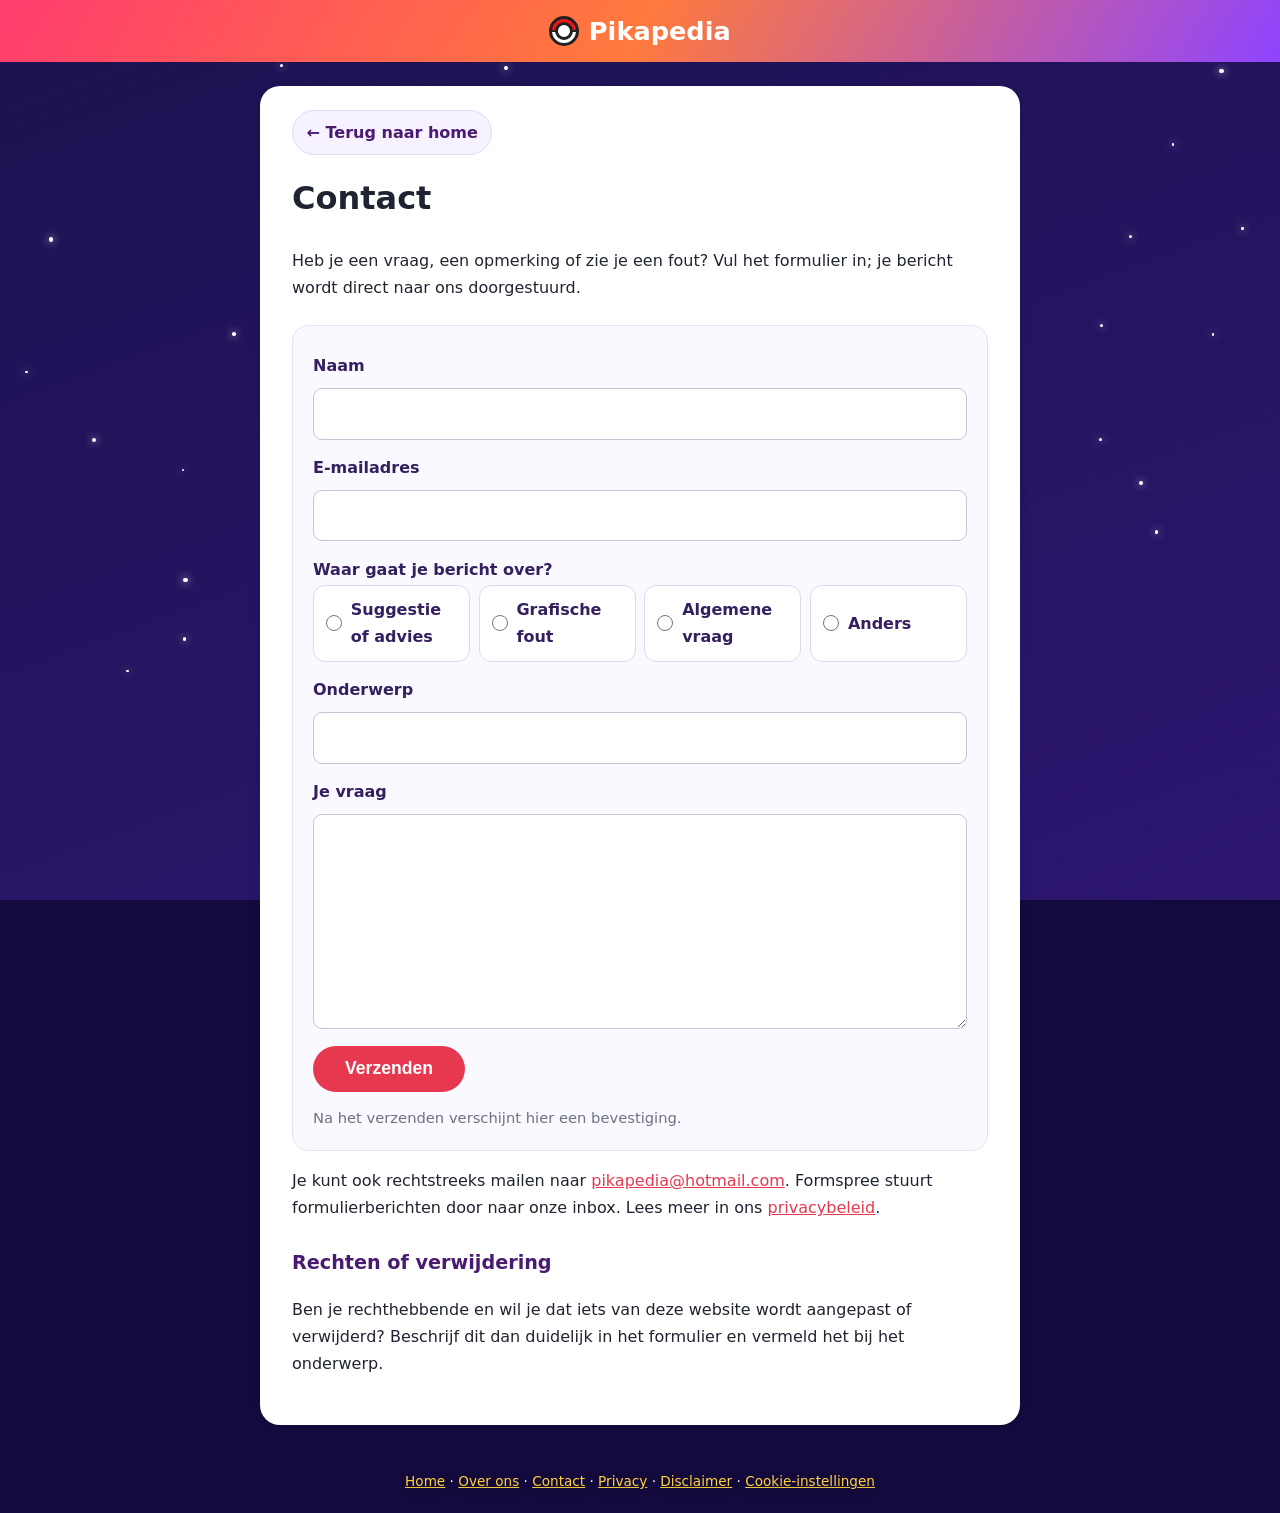
<file: contact.html>
<!DOCTYPE html>
<html lang="nl">
<head>
  <meta charset="UTF-8">
  <meta name="viewport" content="width=device-width, initial-scale=1.0">
  <title>Contact – Pikapedia</title>
  <meta name="description" content="Neem contact op met Pikapedia voor vragen, correcties of samenwerking.">
  <link rel="icon" type="image/svg+xml" href="favicon.svg">
  <link rel="stylesheet" href="style.css">
  <!-- GOOGLE ADSENSE: plak hier hetzelfde AdSense-script als op index.html -->
</head>
<body class="legal-page">
  <header class="legal-head"><a href="index.html"><span class="ball"></span> Pikapedia</a></header>
  <main class="legal">
    <a class="contact-home-link" href="index.html">← Terug naar home</a>
    <h1>Contact</h1>
    <p>Heb je een vraag, een opmerking of zie je een fout? Vul het formulier in; je bericht wordt direct naar ons doorgestuurd.</p>
    <form id="contact-form" class="contact-form">
      <input type="text" name="_gotcha" tabindex="-1" autocomplete="off" aria-hidden="true" hidden>
      <label for="contact-name">Naam</label>
      <input id="contact-name" name="name" type="text" autocomplete="name" maxlength="100" required>

      <label for="contact-email">E-mailadres</label>
      <input id="contact-email" name="email" type="email" autocomplete="email" maxlength="254" required>

      <fieldset class="contact-category">
        <legend>Waar gaat je bericht over?</legend>
        <label class="contact-category-option">
          <input type="radio" name="category" value="Suggestie of advies" required>
          <span>Suggestie of advies</span>
        </label>
        <label class="contact-category-option">
          <input type="radio" name="category" value="Grafische fout" required>
          <span>Grafische fout</span>
        </label>
        <label class="contact-category-option">
          <input type="radio" name="category" value="Algemene vraag" required>
          <span>Algemene vraag</span>
        </label>
        <label class="contact-category-option">
          <input type="radio" name="category" value="Anders" required>
          <span>Anders</span>
        </label>
      </fieldset>

      <label for="contact-subject">Onderwerp</label>
      <input id="contact-subject" name="subject" type="text" maxlength="120" required>

      <label for="contact-message">Je vraag</label>
      <textarea id="contact-message" name="message" rows="7" maxlength="5000" required></textarea>

      <button class="big-btn" type="submit" aria-describedby="contact-status">Verzenden</button>
      <p id="contact-status" class="contact-status" role="status" aria-live="polite">Na het verzenden verschijnt hier een bevestiging.</p>
    </form>
    <p>Je kunt ook rechtstreeks mailen naar <a href="mailto:pikapedia@hotmail.com">pikapedia@hotmail.com</a>. Formspree stuurt formulierberichten door naar onze inbox. Lees meer in ons <a href="privacy.html">privacybeleid</a>.</p>
    <h2>Rechten of verwijdering</h2>
    <p>Ben je rechthebbende en wil je dat iets van deze website wordt aangepast of verwijderd? Beschrijf dit dan duidelijk in het formulier en vermeld het bij het onderwerp.</p>
  </main>
  <footer>
    <a href="index.html">Home</a> · <a href="over-ons.html">Over ons</a> · <a href="contact.html">Contact</a> · <a href="privacy.html">Privacy</a> · <a href="disclaimer.html">Disclaimer</a> · <a href="#" data-cookie-settings>Cookie-instellingen</a>
  </footer>
  <script src="live.js"></script>
  <script src="adsense.js"></script>
  <script src="contact.js"></script>
</body>
</html>
</file>
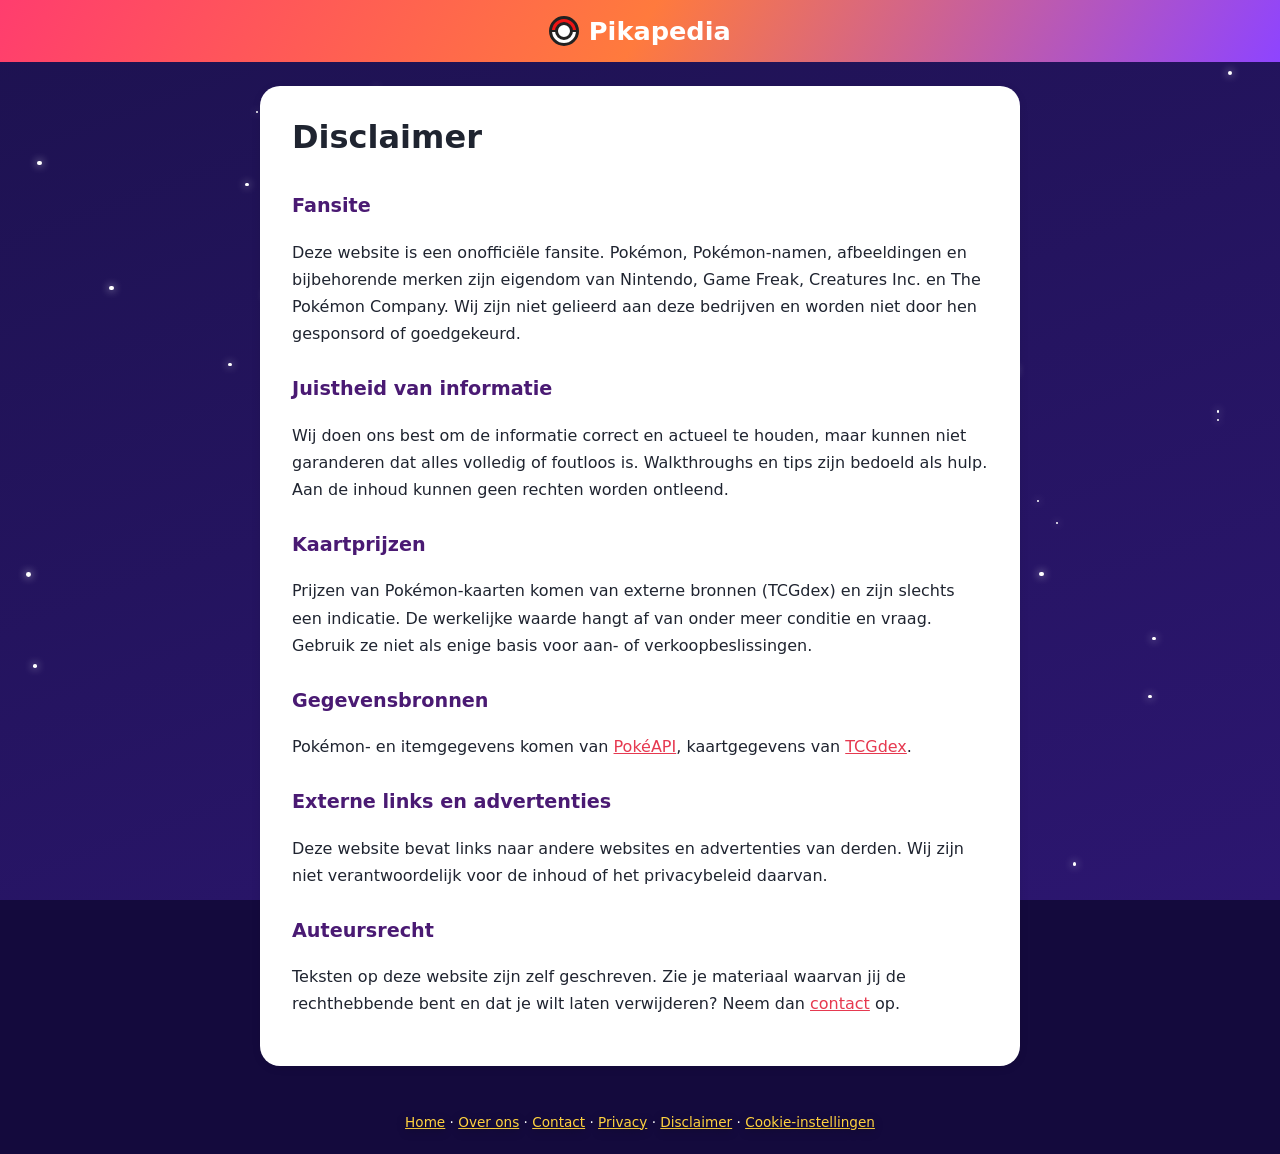
<file: disclaimer.html>
<!DOCTYPE html>
<html lang="nl">
<head>
  <meta charset="UTF-8">
  <meta name="viewport" content="width=device-width, initial-scale=1.0">
  <title>Disclaimer – Pikapedia</title>
  <meta name="description" content="Disclaimer van Pikapedia: fansite, handelsmerken, juistheid van informatie en externe links.">
  <link rel="icon" type="image/svg+xml" href="favicon.svg">
  <link rel="stylesheet" href="style.css">
  <!-- GOOGLE ADSENSE: plak hier hetzelfde AdSense-script als op index.html -->
</head>
<body class="legal-page">
  <header class="legal-head"><a href="index.html"><span class="ball"></span> Pikapedia</a></header>
  <main class="legal">
    <h1>Disclaimer</h1>
    <h2>Fansite</h2>
    <p>Deze website is een onofficiële fansite. Pokémon, Pokémon-namen, afbeeldingen en bijbehorende merken zijn eigendom van Nintendo, Game Freak, Creatures Inc. en The Pokémon Company. Wij zijn niet gelieerd aan deze bedrijven en worden niet door hen gesponsord of goedgekeurd.</p>
    <h2>Juistheid van informatie</h2>
    <p>Wij doen ons best om de informatie correct en actueel te houden, maar kunnen niet garanderen dat alles volledig of foutloos is. Walkthroughs en tips zijn bedoeld als hulp. Aan de inhoud kunnen geen rechten worden ontleend.</p>
    <h2>Kaartprijzen</h2>
    <p>Prijzen van Pokémon-kaarten komen van externe bronnen (TCGdex) en zijn slechts een indicatie. De werkelijke waarde hangt af van onder meer conditie en vraag. Gebruik ze niet als enige basis voor aan- of verkoopbeslissingen.</p>
    <h2>Gegevensbronnen</h2>
    <p>Pokémon- en itemgegevens komen van <a href="https://pokeapi.co" target="_blank" rel="noopener">PokéAPI</a>, kaartgegevens van <a href="https://tcgdex.dev" target="_blank" rel="noopener">TCGdex</a>.</p>
    <h2>Externe links en advertenties</h2>
    <p>Deze website bevat links naar andere websites en advertenties van derden. Wij zijn niet verantwoordelijk voor de inhoud of het privacybeleid daarvan.</p>
    <h2>Auteursrecht</h2>
    <p>Teksten op deze website zijn zelf geschreven. Zie je materiaal waarvan jij de rechthebbende bent en dat je wilt laten verwijderen? Neem dan <a href="contact.html">contact</a> op.</p>
  </main>
  <footer>
    <a href="index.html">Home</a> · <a href="over-ons.html">Over ons</a> · <a href="contact.html">Contact</a> · <a href="privacy.html">Privacy</a> · <a href="disclaimer.html">Disclaimer</a> · <a href="#" data-cookie-settings>Cookie-instellingen</a>
  </footer>
  <script src="live.js"></script>
  <script src="adsense.js"></script>
</body>
</html>
</file>
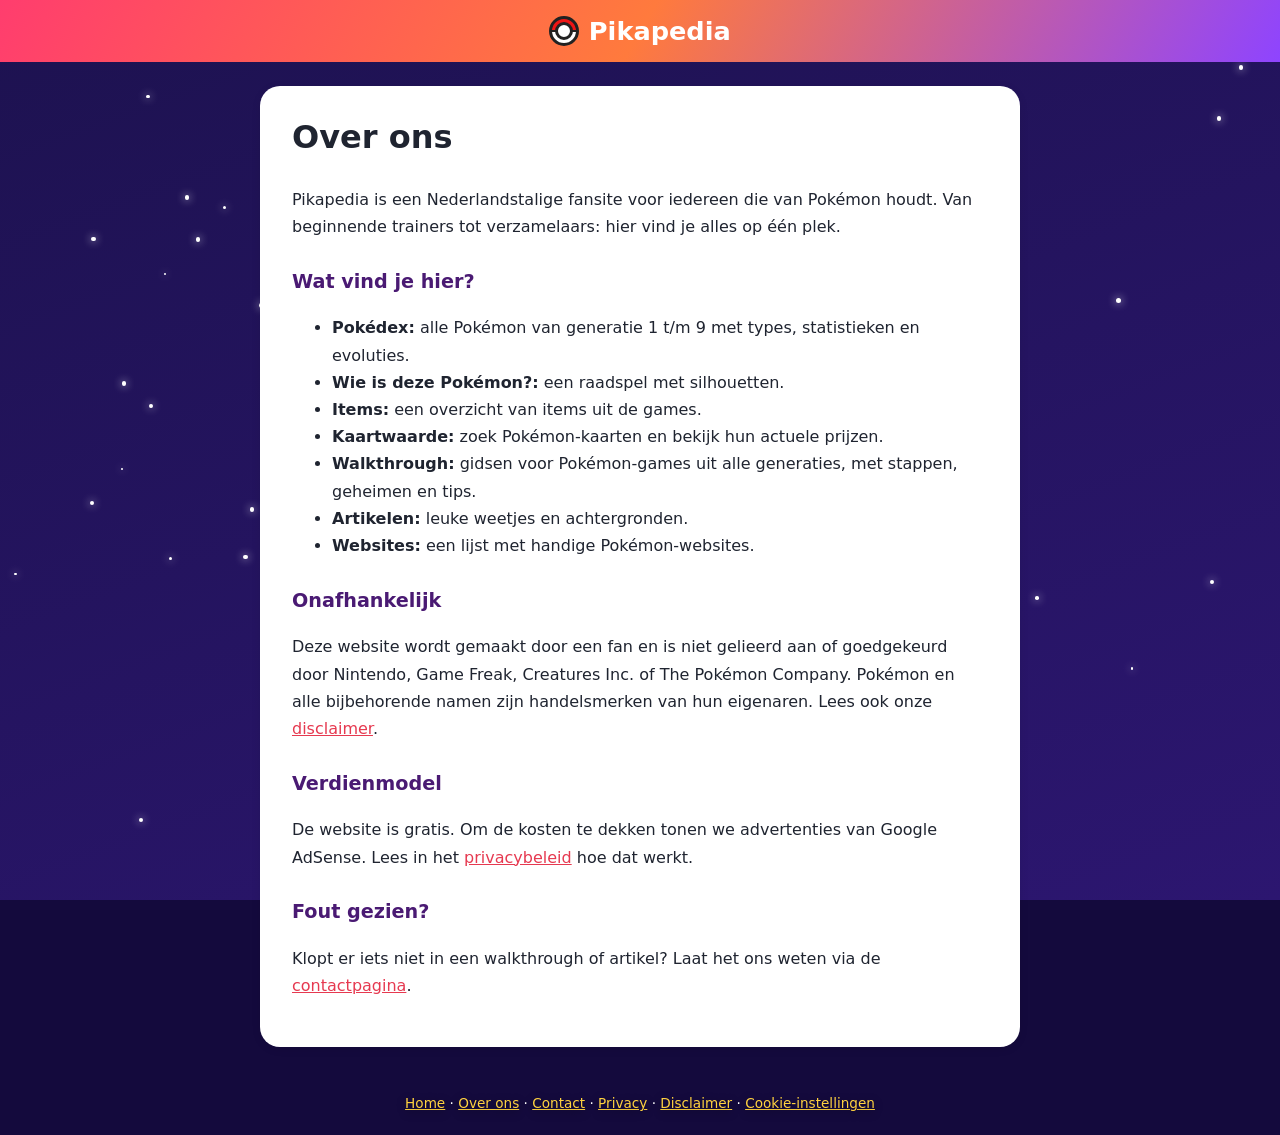
<file: over-ons.html>
<!DOCTYPE html>
<html lang="nl">
<head>
  <meta charset="UTF-8">
  <meta name="viewport" content="width=device-width, initial-scale=1.0">
  <title>Over ons – Pikapedia</title>
  <meta name="description" content="Over Pikapedia: een Nederlandstalige Pokémon-fansite met Pokédex, items, kaartwaardes, artikelen en walkthroughs voor alle Pokémon-games.">
  <link rel="icon" type="image/svg+xml" href="favicon.svg">
  <link rel="stylesheet" href="style.css">
  <!-- GOOGLE ADSENSE: plak hier hetzelfde AdSense-script als op index.html -->
</head>
<body class="legal-page">
  <header class="legal-head"><a href="index.html"><span class="ball"></span> Pikapedia</a></header>
  <main class="legal">
    <h1>Over ons</h1>
    <p>Pikapedia is een Nederlandstalige fansite voor iedereen die van Pokémon houdt. Van beginnende trainers tot verzamelaars: hier vind je alles op één plek.</p>
    <h2>Wat vind je hier?</h2>
    <ul>
      <li><b>Pokédex:</b> alle Pokémon van generatie 1 t/m 9 met types, statistieken en evoluties.</li>
      <li><b>Wie is deze Pokémon?:</b> een raadspel met silhouetten.</li>
      <li><b>Items:</b> een overzicht van items uit de games.</li>
      <li><b>Kaartwaarde:</b> zoek Pokémon-kaarten en bekijk hun actuele prijzen.</li>
      <li><b>Walkthrough:</b> gidsen voor Pokémon-games uit alle generaties, met stappen, geheimen en tips.</li>
      <li><b>Artikelen:</b> leuke weetjes en achtergronden.</li>
      <li><b>Websites:</b> een lijst met handige Pokémon-websites.</li>
    </ul>
    <h2>Onafhankelijk</h2>
    <p>Deze website wordt gemaakt door een fan en is niet gelieerd aan of goedgekeurd door Nintendo, Game Freak, Creatures Inc. of The Pokémon Company. Pokémon en alle bijbehorende namen zijn handelsmerken van hun eigenaren. Lees ook onze <a href="disclaimer.html">disclaimer</a>.</p>
    <h2>Verdienmodel</h2>
    <p>De website is gratis. Om de kosten te dekken tonen we advertenties van Google AdSense. Lees in het <a href="privacy.html">privacybeleid</a> hoe dat werkt.</p>
    <h2>Fout gezien?</h2>
    <p>Klopt er iets niet in een walkthrough of artikel? Laat het ons weten via de <a href="contact.html">contactpagina</a>.</p>
  </main>
  <footer>
    <a href="index.html">Home</a> · <a href="over-ons.html">Over ons</a> · <a href="contact.html">Contact</a> · <a href="privacy.html">Privacy</a> · <a href="disclaimer.html">Disclaimer</a> · <a href="#" data-cookie-settings>Cookie-instellingen</a>
  </footer>
  <script src="live.js"></script>
  <script src="adsense.js"></script>
</body>
</html>
</file>
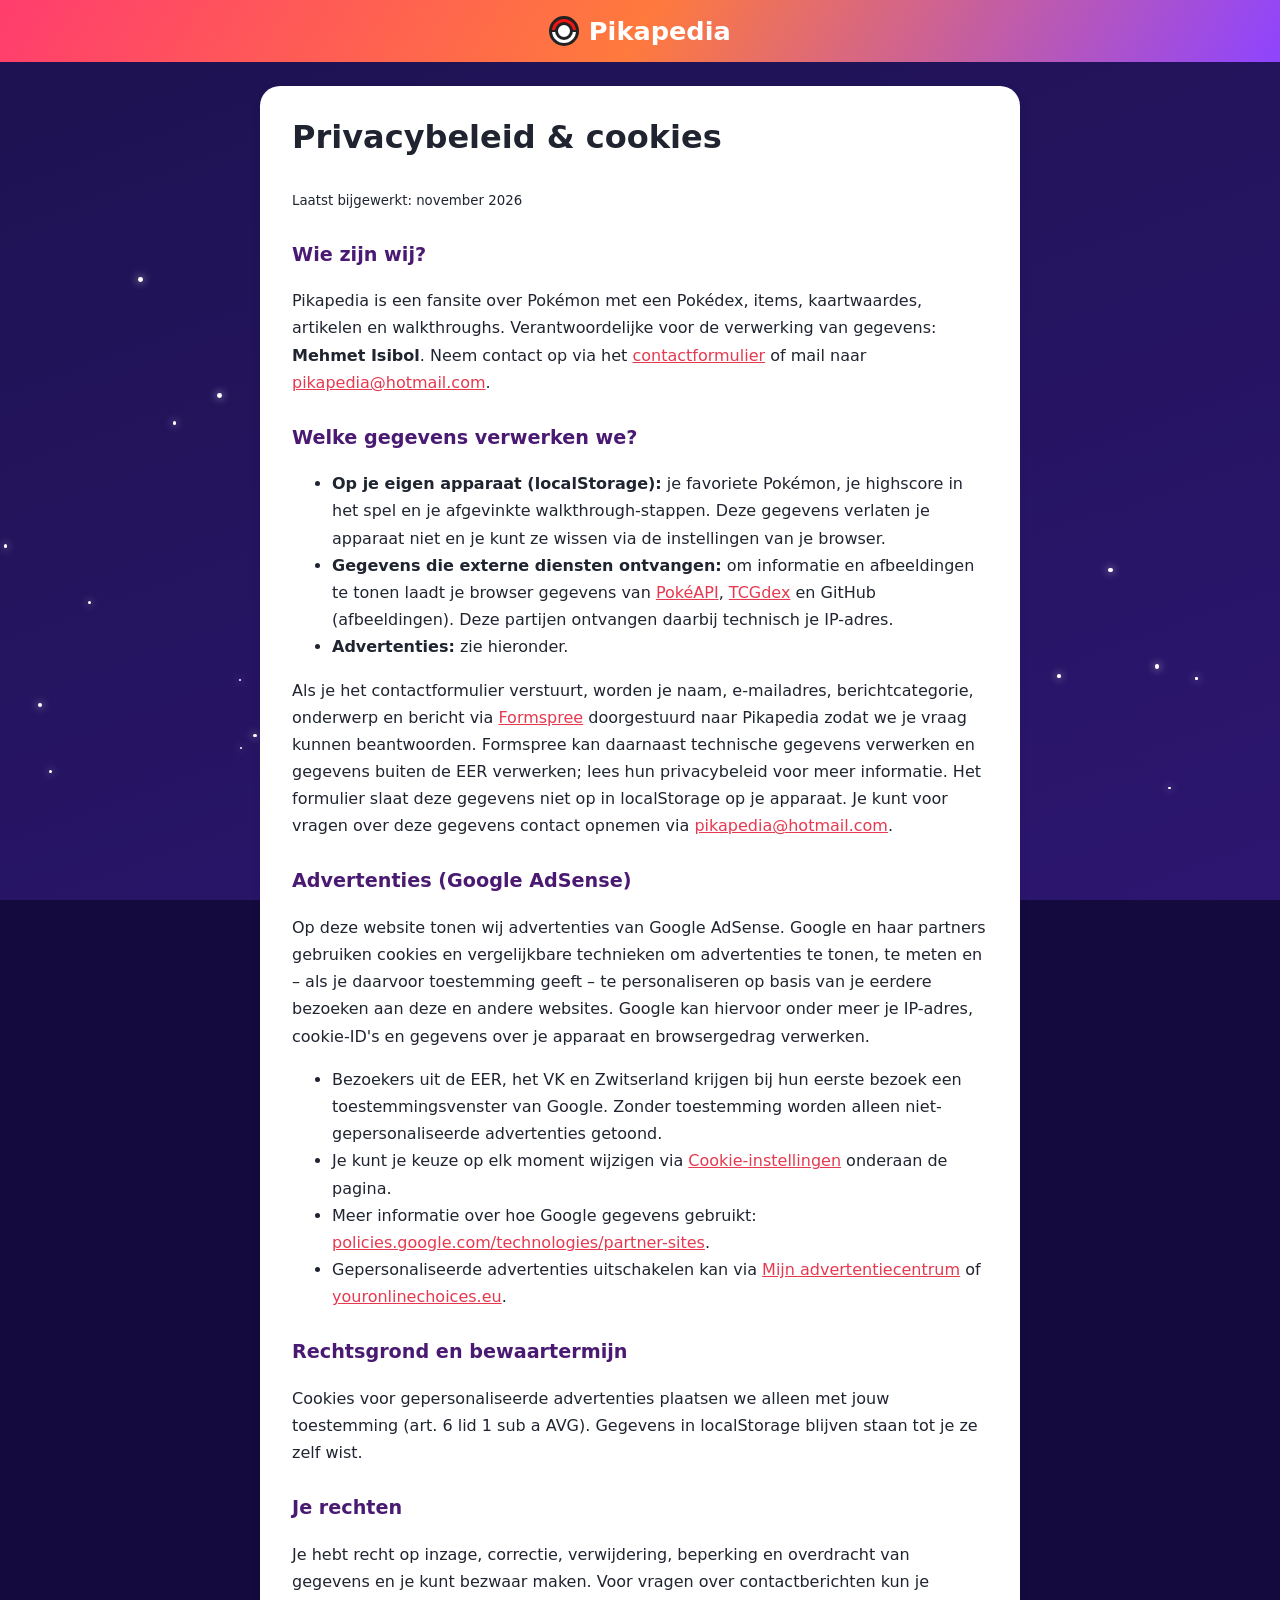
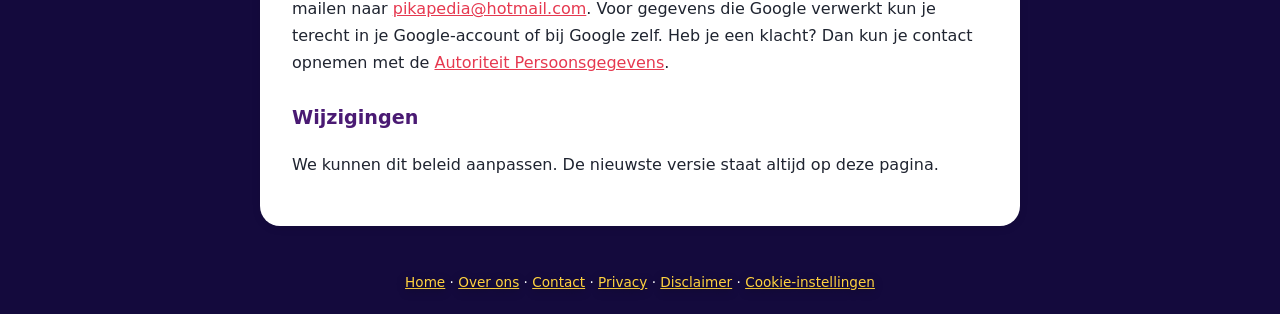
<file: privacy.html>
<!DOCTYPE html>
<html lang="nl">
<head>
  <meta charset="UTF-8">
  <meta name="viewport" content="width=device-width, initial-scale=1.0">
  <title>Privacybeleid &amp; cookies – Pikapedia</title>
  <meta name="description" content="Lees hoe Pikapedia omgaat met cookies, advertenties (Google AdSense) en je privacy.">
  <link rel="icon" type="image/svg+xml" href="favicon.svg">
  <link rel="stylesheet" href="style.css">
  <!-- GOOGLE ADSENSE: plak hier hetzelfde AdSense-script als op index.html -->
</head>
<body class="legal-page">
  <header class="legal-head"><a href="index.html"><span class="ball"></span> Pikapedia</a></header>
  <main class="legal">
    <h1>Privacybeleid &amp; cookies</h1>
    <p><small>Laatst bijgewerkt: november 2026</small></p>

    <h2>Wie zijn wij?</h2>
    <p>Pikapedia is een fansite over Pokémon met een Pokédex, items, kaartwaardes, artikelen en walkthroughs. Verantwoordelijke voor de verwerking van gegevens: <b>Mehmet Isibol</b>. Neem contact op via het <a href="contact.html">contactformulier</a> of mail naar <a href="mailto:pikapedia@hotmail.com">pikapedia@hotmail.com</a>.</p>

    <h2>Welke gegevens verwerken we?</h2>
    <ul>
      <li><b>Op je eigen apparaat (localStorage):</b> je favoriete Pokémon, je highscore in het spel en je afgevinkte walkthrough-stappen. Deze gegevens verlaten je apparaat niet en je kunt ze wissen via de instellingen van je browser.</li>
      <li><b>Gegevens die externe diensten ontvangen:</b> om informatie en afbeeldingen te tonen laadt je browser gegevens van <a href="https://pokeapi.co" target="_blank" rel="noopener">PokéAPI</a>, <a href="https://tcgdex.dev" target="_blank" rel="noopener">TCGdex</a> en GitHub (afbeeldingen). Deze partijen ontvangen daarbij technisch je IP-adres.</li>
      <li><b>Advertenties:</b> zie hieronder.</li>
    </ul>
    <p>Als je het contactformulier verstuurt, worden je naam, e-mailadres, berichtcategorie, onderwerp en bericht via <a href="https://formspree.io/legal/privacy-policy/" target="_blank" rel="noopener">Formspree</a> doorgestuurd naar Pikapedia zodat we je vraag kunnen beantwoorden. Formspree kan daarnaast technische gegevens verwerken en gegevens buiten de EER verwerken; lees hun privacybeleid voor meer informatie. Het formulier slaat deze gegevens niet op in localStorage op je apparaat. Je kunt voor vragen over deze gegevens contact opnemen via <a href="mailto:pikapedia@hotmail.com">pikapedia@hotmail.com</a>.</p>

    <h2>Advertenties (Google AdSense)</h2>
    <p>Op deze website tonen wij advertenties van Google AdSense. Google en haar partners gebruiken cookies en vergelijkbare technieken om advertenties te tonen, te meten en – als je daarvoor toestemming geeft – te personaliseren op basis van je eerdere bezoeken aan deze en andere websites. Google kan hiervoor onder meer je IP-adres, cookie-ID's en gegevens over je apparaat en browsergedrag verwerken.</p>
    <ul>
      <li>Bezoekers uit de EER, het VK en Zwitserland krijgen bij hun eerste bezoek een toestemmingsvenster van Google. Zonder toestemming worden alleen niet-gepersonaliseerde advertenties getoond.</li>
      <li>Je kunt je keuze op elk moment wijzigen via <a href="#" data-cookie-settings>Cookie-instellingen</a> onderaan de pagina.</li>
      <li>Meer informatie over hoe Google gegevens gebruikt: <a href="https://policies.google.com/technologies/partner-sites" target="_blank" rel="noopener">policies.google.com/technologies/partner-sites</a>.</li>
      <li>Gepersonaliseerde advertenties uitschakelen kan via <a href="https://myadcenter.google.com" target="_blank" rel="noopener">Mijn advertentiecentrum</a> of <a href="https://www.youronlinechoices.eu" target="_blank" rel="noopener">youronlinechoices.eu</a>.</li>
    </ul>

    <h2>Rechtsgrond en bewaartermijn</h2>
    <p>Cookies voor gepersonaliseerde advertenties plaatsen we alleen met jouw toestemming (art. 6 lid 1 sub a AVG). Gegevens in localStorage blijven staan tot je ze zelf wist.</p>

    <h2>Je rechten</h2>
    <p>Je hebt recht op inzage, correctie, verwijdering, beperking en overdracht van gegevens en je kunt bezwaar maken. Voor vragen over contactberichten kun je mailen naar <a href="mailto:pikapedia@hotmail.com">pikapedia@hotmail.com</a>. Voor gegevens die Google verwerkt kun je terecht in je Google-account of bij Google zelf. Heb je een klacht? Dan kun je contact opnemen met de <a href="https://autoriteitpersoonsgegevens.nl" target="_blank" rel="noopener">Autoriteit Persoonsgegevens</a>.</p>

    <h2>Wijzigingen</h2>
    <p>We kunnen dit beleid aanpassen. De nieuwste versie staat altijd op deze pagina.</p>
  </main>
  <footer>
    <a href="index.html">Home</a> · <a href="over-ons.html">Over ons</a> · <a href="contact.html">Contact</a> · <a href="privacy.html">Privacy</a> · <a href="disclaimer.html">Disclaimer</a> · <a href="#" data-cookie-settings>Cookie-instellingen</a>
  </footer>
  <script src="live.js"></script>
  <script src="adsense.js"></script>
</body>
</html>
</file>
<file: style.css>
﻿:root {
  --bg: #f3f4f8;
  --card: #fff;
  --text: #1f2430;
  --muted: #6b7280;
  --red: #e63950;
}
* { box-sizing: border-box; }
:focus-visible { outline: 3px solid #6d28d9; outline-offset: 3px; }
.skip-link {
  position: fixed; z-index: 10000; left: 1rem; top: -5rem; padding: .7rem 1rem;
  border-radius: 10px; background: #fff; color: #271157; font-weight: 800;
}
.skip-link:focus { top: 1rem; }
.first-visit, .network-status {
  margin: 1rem auto; padding: 1rem 1.2rem; border: 2px solid #8e44ff; border-radius: 16px;
  background: #fff; box-shadow: 0 4px 16px rgba(0,0,0,.1);
}
.first-visit { border-color: transparent; background: transparent; box-shadow: none; }
.first-visit h2 { margin: 0 0 .4rem; }
.first-visit p { line-height: 1.5; }
.first-visit-actions { display: flex; flex-wrap: wrap; gap: .5rem; }
.network-status { border-color: #b45309; background: #fff7ed; }
body {
  margin: 0;
  font-family: "Segoe UI", system-ui, sans-serif;
  background: var(--bg);
  color: var(--text);
}
.hero {
  position: relative; overflow: hidden; isolation: isolate;
  background: linear-gradient(120deg, #ff3d6e, #ff7a3d, #8e44ff, #2f7bff, #ff3d6e);
  background-size: 300% 300%;
  animation: heroShift 14s ease-in-out infinite;
  color: #fff;
  text-align: center;
  padding: 2rem 1rem 1.5rem;
  box-shadow: 0 6px 24px rgba(80, 30, 160, .35);
}
@keyframes heroShift { 0%, 100% { background-position: 0% 50%; } 50% { background-position: 100% 50%; } }
.hero > * { position: relative; z-index: 1; }
.hero::before, .hero::after {
  content: ""; position: absolute; z-index: 0; border-radius: 50%; pointer-events: none;
  background:
    radial-gradient(circle, rgba(255,255,255,.55) 0 11%, transparent 12% 16%, rgba(255,255,255,.55) 17% 19%, transparent 20%),
    linear-gradient(rgba(255,255,255,.18) 0 46%, rgba(255,255,255,.45) 46% 54%, rgba(255,255,255,.08) 54%);
  border: 6px solid rgba(255,255,255,.35);
}
.hero::before { width: 260px; height: 260px; left: -70px; top: -90px; transform: rotate(-20deg); }
.hero::after { width: 200px; height: 200px; right: -50px; bottom: -80px; transform: rotate(25deg); }
.hero h1 { text-shadow: 0 3px 12px rgba(0,0,0,.3); letter-spacing: 1px; }
.hero h1 { margin: 0; font-size: 2.6rem; display: flex; justify-content: center; align-items: center; gap: .6rem; }
.hero p { margin: .3rem 0 1.2rem; opacity: .9; }
.ball {
  width: 38px; height: 38px; border-radius: 50%;
  background: linear-gradient(#ee1515 0 45%, #222 45% 55%, #fff 55%);
  border: 3px solid #222; position: relative; display: inline-block;
}
.ball::after {
  content: ""; position: absolute; inset: 50% auto auto 50%;
  width: 12px; height: 12px; background: #fff; border: 3px solid #222;
  border-radius: 50%; transform: translate(-50%, -50%);
}
.controls { display: flex; flex-wrap: wrap; justify-content: center; gap: .6rem; }
.controls input, .controls select, .controls button {
  padding: .65rem .9rem; border: none; border-radius: 999px;
  font-size: 1rem; background: #fff; color: var(--text);
}
.controls input { min-width: 260px; }
.controls button { cursor: pointer; font-weight: 600; }
.controls button.active { background: #ffd23f; }

main { max-width: 1200px; margin: 0 auto; padding: 1.5rem 1rem 3rem; }
.status { text-align: center; color: var(--muted); min-height: 1.4rem; }
.grid {
  display: grid; gap: 1rem;
  grid-template-columns: repeat(auto-fill, minmax(170px, 1fr));
}
.card {
  background: var(--card); border-radius: 16px; padding: 1rem .8rem;
  text-align: center; cursor: pointer; position: relative;
  box-shadow: 0 2px 8px rgba(0,0,0,.08);
  transition: transform .15s, box-shadow .15s;
  border-top: 5px solid var(--c, #999);
}
.card:hover { transform: translateY(-4px); box-shadow: 0 8px 20px rgba(0,0,0,.15); }
.card img { width: 120px; height: 120px; object-fit: contain; }
.card .num { color: var(--muted); font-size: .8rem; }
.card h3 { margin: .2rem 0 .5rem; text-transform: capitalize; font-size: 1.05rem; }
.fav {
  position: absolute; top: 8px; right: 10px; background: none; border: none;
  padding: .2rem .4rem; border-radius: 8px; background: rgba(255,255,255,.9);
  font-size: .68rem; font-weight: 700; cursor: pointer; color: #667; line-height: 1.2;
}
.fav.on { color: var(--red); }

.types { display: flex; justify-content: center; gap: .3rem; flex-wrap: wrap; }
.type {
  padding: .15rem .65rem; border-radius: 999px; color: #fff;
  font-size: .75rem; font-weight: 600; text-transform: capitalize;
  background: var(--c, #777);
}

.modal {
  position: fixed; inset: 0; background: rgba(0,0,0,.6);
  display: flex; align-items: center; justify-content: center; padding: 1rem; z-index: 10;
}
.modal[hidden] { display: none; }
.modal-card {
  background: #fff; border-radius: 20px; max-width: 480px; width: 100%;
  max-height: 92vh; overflow-y: auto; padding: 1.5rem; position: relative;
  animation: pop .2s ease-out;
}
#modal:has(.dex-detail) .modal-card { max-width: 760px; }
@keyframes pop { from { transform: scale(.9); opacity: 0; } }
.close {
  position: absolute; top: 10px; right: 14px; border: none; background: none;
  font-size: 2rem; cursor: pointer; color: var(--muted);
}
.detail { text-align: center; }
.detail img { width: 200px; height: 200px; object-fit: contain; }
.detail h2 { margin: 0; text-transform: capitalize; }
.detail .desc { color: var(--muted); font-style: italic; margin: .8rem 0; }
.dex-detail { text-align: left; }
.dex-detail > .num, .dex-detail > h2, .dex-detail > img, .dex-detail > .sprites, .dex-detail > .types { text-align: center; }
.dex-detail > h2 { text-align: center; }
.dex-detail > img { display: block; margin: 0 auto; }
.dex-detail .desc { text-align: center; }
.dex-section { border-top: 1px solid #e8e7ed; margin-top: 1.25rem; padding-top: 1rem; }
.dex-section h3 { margin: 0 0 .7rem; font-size: 1.1rem; }
.evolution-tree ul { list-style: none; margin: 0; padding-left: 1.1rem; }
.evolution-tree > ul { padding-left: 0; }
.evolution-tree li { position: relative; margin: .45rem 0; }
.evolution-tree > ul > li { margin: 0; }
.evo-stage { display: inline-flex; flex-direction: column; align-items: flex-start; gap: .35rem; }
.evo-node { display: inline-flex; align-items: center; gap: .65rem; min-height: 64px; }
.evo-img { width: 64px !important; height: 64px !important; object-fit: contain; border-radius: 12px; background: #f7f5fb; }
.evo-name { display: inline-block; font-weight: 700; text-transform: capitalize; }
.evo-name.current { color: var(--c, var(--red)); }
.evo-name small { font-size: .75rem; font-weight: 600; text-transform: none; }
.evo-rule { display: inline-block; margin: 0 .4rem .3rem 0; padding: .2rem .55rem; border-radius: 999px; background: #f3edff; color: #4a1a73; font-size: .8rem; }
.move-version-label { display: block; margin-bottom: .35rem; font-size: .85rem; font-weight: 700; }
#move-version { max-width: 100%; padding: .55rem .75rem; border: 1px solid #d5d2dd; border-radius: 10px; background: #fff; font: inherit; }
.dex-note { color: var(--muted); font-size: .82rem; line-height: 1.45; margin: .6rem 0; }
.dex-note.error { color: #b42318; }
.move-list { max-height: 330px; overflow-y: auto; border: 1px solid #eceaf0; border-radius: 12px; }
.move-list ol { list-style: none; padding: 0; margin: 0; }
.move-list li { display: grid; grid-template-columns: 90px 1fr; gap: .8rem; padding: .5rem .7rem; border-bottom: 1px solid #f0eef3; }
.move-list li:last-child { border-bottom: 0; }
.move-list li:nth-child(even) { background: #faf9fc; }
.move-list li span { color: var(--muted); font-size: .85rem; }
.move-list li b { text-transform: capitalize; }
.info { display: flex; justify-content: center; gap: 2rem; margin: 1rem 0; }
.info div span { display: block; color: var(--muted); font-size: .8rem; }
.stats { text-align: left; margin-top: 1rem; }
.stat { display: grid; grid-template-columns: 90px 36px 1fr; align-items: center; gap: .5rem; margin: .3rem 0; font-size: .85rem; }
.bar { background: #e5e7eb; border-radius: 999px; height: 10px; overflow: hidden; }
.bar i { display: block; height: 100%; background: var(--c, var(--red)); border-radius: 999px; }
.sprites { margin-top: .5rem; }
.sprites button {
  border: 1px solid #ddd; background: #fff; border-radius: 999px;
  padding: .3rem .8rem; cursor: pointer; margin: 0 .2rem;
}
@media (max-width: 600px) {
  #modal:has(.dex-detail) .modal-card { padding: 1.2rem; }
  .move-list li { grid-template-columns: 72px 1fr; }
}

[hidden] { display: none !important; }

.sidebar {
  position: fixed; inset: 0 auto 0 0; width: 250px; z-index: 5;
  display: flex; flex-direction: column; padding: 1.4rem 1rem; color: #fff; overflow: hidden;
  background:
    radial-gradient(circle at 20% 105%, rgba(255, 90, 140, .55), transparent 55%),
    radial-gradient(circle at 110% 30%, rgba(47, 123, 255, .5), transparent 50%),
    linear-gradient(180deg, #1d1250 0%, #2c1670 55%, #4a1a73 100%);
  box-shadow: 4px 0 24px rgba(20, 10, 60, .35);
}
.sidebar::before {
  content: ""; position: absolute; width: 320px; height: 320px; left: -140px; bottom: -110px;
  border-radius: 50%; pointer-events: none; transform: rotate(-20deg);
  background:
    radial-gradient(circle, rgba(255,255,255,.35) 0 10%, transparent 11% 15%, rgba(255,255,255,.35) 16% 18%, transparent 19%),
    linear-gradient(rgba(255,255,255,.08) 0 46%, rgba(255,255,255,.3) 46% 54%, rgba(255,255,255,.04) 54%);
  border: 6px solid rgba(255,255,255,.2);
}
.sidebar > * { position: relative; }
.brand { display: flex; align-items: center; gap: .7rem; padding: .2rem .4rem 1.4rem; }
.brand-link { display: flex; align-items: center; gap: .7rem; color: inherit; text-decoration: none; }
.brand b { display: block; font-size: 1.35rem; letter-spacing: 1px; line-height: 1.1; }
.brand small { color: #ffd23f; font-weight: 700; letter-spacing: 3px; text-transform: uppercase; font-size: .7rem; }
.side-menu { display: flex; flex-direction: column; gap: .5rem; }
.tab {
  display: flex; align-items: center; gap: .8rem; text-align: left;
  padding: .85rem 1rem; border: 1px solid rgba(255,255,255,.12); border-radius: 14px;
  background: rgba(255,255,255,.07); color: #fff; font-size: 1rem; font-weight: 600; cursor: pointer;
  transition: background .15s, transform .15s, box-shadow .15s;
}
.tab i { font-style: normal; font-size: 1.3rem; }
.tab:hover { background: rgba(255,255,255,.18); transform: translateX(4px); }
.tab.active {
  background: linear-gradient(120deg, #ff3d6e, #ff7a3d); border-color: transparent;
  box-shadow: 0 4px 16px rgba(255, 61, 110, .45);
}
.side-foot { margin-top: auto; text-align: center; color: rgba(255,255,255,.7); font-style: italic; font-size: .85rem; padding: 1rem 0; }
.side-bottom { display: flex; flex-direction: column; }
.content { margin-left: 250px; }
.hero .controls { margin-top: 1.2rem; }
.hero .catalog-switch { margin: .8rem 0 0; }
.hero .catalog-switch[hidden] { display: none; }

.view-title { text-align: center; margin: .5rem 0 1.2rem; }
.article-grid { display: grid; gap: 1.2rem; grid-template-columns: repeat(auto-fill, minmax(280px, 1fr)); }
.article-card {
  background: #fff; border-radius: 18px; overflow: hidden; cursor: pointer;
  box-shadow: 0 2px 10px rgba(0,0,0,.08); transition: transform .15s, box-shadow .15s;
  display: flex; flex-direction: column;
}
.article-card:hover { transform: translateY(-4px); box-shadow: 0 10px 24px rgba(0,0,0,.16); }
.article-card .art-img {
  height: 160px; display: flex; align-items: center; justify-content: center;
  background: linear-gradient(135deg, var(--c1), var(--c2));
}
.article-card .art-img img { height: 140px; width: 140px; object-fit: contain; filter: drop-shadow(0 6px 8px rgba(0,0,0,.3)); }
.article-card .art-body { padding: 1rem 1.1rem 1.2rem; }
.article-card .tag { font-size: .72rem; font-weight: 700; color: #8e44ff; text-transform: uppercase; letter-spacing: 1px; }
.article-card h3 { margin: .3rem 0 .4rem; font-size: 1.15rem; }
.article-card p { margin: 0; color: var(--muted); font-size: .92rem; line-height: 1.45; }
.reader { max-width: 720px; margin: 0 auto; background: #fff; border-radius: 20px; overflow: hidden; box-shadow: 0 4px 18px rgba(0,0,0,.1); }
.reader .art-img { height: 220px; display: flex; align-items: center; justify-content: center; background: linear-gradient(135deg, var(--c1), var(--c2)); }
.reader .art-img img { height: 190px; width: 190px; object-fit: contain; filter: drop-shadow(0 8px 10px rgba(0,0,0,.35)); }
.reader .art-text { padding: 1.5rem 1.8rem 2rem; line-height: 1.7; }
.reader h2 { margin: .2rem 0 1rem; font-size: 1.8rem; }
.reader h4 { margin: 1.4rem 0 .3rem; font-size: 1.1rem; color: #4a1a73; }
.reader p { margin: 0 0 .8rem; }
.reader ul { padding-left: 1.2rem; }
.reader .fact { background: #fff7d6; border-left: 5px solid #ffd23f; padding: .8rem 1rem; border-radius: 8px; margin: 1.2rem 0; }
.reader .shiny-compare { display: grid; grid-template-columns: repeat(2, minmax(0, 1fr)); gap: 1rem; margin-top: 1rem; }
.reader .shiny-compare figure { margin: 0; text-align: center; background: #f3f4f8; border-radius: 12px; padding: .8rem; }
.reader .shiny-compare img { width: 100%; max-width: 220px; aspect-ratio: 1; object-fit: contain; }
.reader .shiny-compare figcaption { font-weight: 800; }
.reader label { display: block; margin: .8rem 0; font-weight: 700; }
.reader #personality-quiz select, .reader select { max-width: 100%; }
.quiz-result-art { width: 110px; height: 110px; object-fit: contain; vertical-align: middle; margin-right: .8rem; }
#personality-quiz { margin-top: 1.2rem; }
.personality-progress { display: flex; align-items: center; gap: .8rem; margin-bottom: 1rem; color: var(--muted); font-weight: 800; }
.personality-progress progress { flex: 1; width: 100%; height: 12px; accent-color: #8e44ff; }
.personality-question { min-width: 0; margin: 0; padding: 1rem; border: 1px solid #e1d8f0; border-radius: 16px; background: #faf8ff; }
.personality-question legend { max-width: 100%; padding: 0 .35rem; color: #4a1a73; font-size: 1.15rem; font-weight: 800; line-height: 1.4; }
.personality-choices { display: grid; grid-template-columns: repeat(2, minmax(0, 1fr)); gap: .6rem; }
.personality-choices.many { grid-template-columns: repeat(auto-fit, minmax(118px, 1fr)); }
.reader .personality-choice {
  display: flex; min-width: 0; align-items: flex-start; gap: .55rem; margin: 0; padding: .7rem;
  border: 1px solid #ded5ed; border-radius: 11px; background: #fff; cursor: pointer;
  font-size: .9rem; font-weight: 600; line-height: 1.4; transition: border-color .15s, background .15s, transform .15s;
}
.reader .personality-choice:hover { border-color: #8e44ff; transform: translateY(-1px); }
.reader .personality-choice.selected { border-color: #8e44ff; background: #f0e8ff; box-shadow: inset 0 0 0 1px #8e44ff; }
.personality-choice input { flex: none; width: 1.05rem; height: 1.05rem; margin: .1rem 0 0; accent-color: #6b35bd; }
.personality-actions { display: flex; flex-wrap: wrap; justify-content: space-between; gap: .6rem; margin-top: 1rem; }
.personality-actions button { margin: 0; }
.personality-actions button:disabled { opacity: .5; cursor: not-allowed; transform: none; }
#quiz-results h3 { margin: .3rem 0; }
.personality-result-note { color: var(--muted); font-size: .9rem; }
#quiz-result-status { min-height: 1.5rem; color: var(--muted); font-size: .86rem; }
.personality-result-filters { display: grid; grid-template-columns: repeat(2, minmax(0, 1fr)); gap: .7rem; margin: .8rem 0; }
.reader .personality-result-filters label { display: grid; gap: .3rem; margin: 0; font-size: .82rem; }
.personality-result-filters input, .personality-result-filters select {
  width: 100%; min-width: 0; min-height: 42px; padding: .55rem .7rem; border: 1px solid #ccc3d9;
  border-radius: 9px; background: #fff; color: var(--text); font: inherit;
}
.personality-best-match-card {
  display: grid; grid-template-columns: minmax(130px, 190px) minmax(0, 1fr) auto; align-items: center; gap: 1rem;
  margin: .8rem 0 1rem; padding: 1rem; border: 2px solid #a477e8; border-radius: 18px;
  background: linear-gradient(120deg, #fcfaff, #f1e7ff); color: var(--text);
}
.personality-best-match-card > img { width: 100%; height: 180px; object-fit: contain; }
.personality-best-match-copy { display: grid; justify-items: start; gap: .35rem; min-width: 0; }
.personality-best-match-label { padding: .3rem .6rem; border-radius: 999px; background: #e7d8ff; color: #54278f; font-size: .78rem; font-weight: 850; }
.personality-best-match-copy h4 { margin: .1rem 0; font-size: clamp(1.5rem, 4vw, 2.2rem); line-height: 1.1; overflow-wrap: anywhere; }
.personality-best-match-copy small { color: var(--muted); font-size: .82rem; }
.personality-best-match-score { padding: .5rem .75rem; font-size: 1rem; }
.personality-result-grid { display: grid; grid-template-columns: repeat(auto-fill, minmax(205px, 1fr)); gap: .55rem; }
.personality-result-card { display: flex; min-width: 0; align-items: center; gap: .5rem; padding: .45rem; border: 1px solid #e5dfed; border-radius: 12px; background: #fff; }
.personality-result-card > img { flex: 0 0 56px; width: 56px; height: 56px; object-fit: contain; }
.personality-result-copy { display: grid; min-width: 0; flex: 1; gap: .15rem; }
.personality-result-copy b { overflow-wrap: anywhere; font-size: .84rem; line-height: 1.2; }
.personality-result-copy small { color: var(--muted); font-size: .68rem; }
.personality-result-types { display: flex; flex-wrap: wrap; gap: .2rem; }
.personality-result-types .type { padding: .05rem .35rem; font-size: .62rem; }
.personality-match { flex: none; padding: .25rem .4rem; border-radius: 999px; background: #eee5ff; color: #54278f; font-size: .75rem; font-weight: 800; }
#quiz-results-more { margin: .8rem auto; }
html[data-theme="dark"] .personality-question,
html[data-theme="dark"] .reader .personality-choice,
html[data-theme="dark"] .personality-result-card { border-color: rgba(255,255,255,.14); background: #302541; color: #f7f4ff; }
html[data-theme="dark"] .personality-best-match-card { border-color: #9c76d1; background: linear-gradient(120deg, #302541, #3b2b50); color: #f7f4ff; }
html[data-theme="dark"] .personality-best-match-label { background: #493263; color: #eadbff; }
html[data-theme="dark"] .personality-question legend { color: #d3baff; }
html[data-theme="dark"] .reader .personality-choice.selected { border-color: #b48aff; background: #38264f; }
html[data-theme="dark"] .personality-result-filters input,
html[data-theme="dark"] .personality-result-filters select { border-color: rgba(255,255,255,.2); background: #302541; color: #f7f4ff; }
html[data-theme="dark"] .personality-match { background: #493263; color: #eadbff; }
@media (max-width: 600px) {
  .personality-choices { grid-template-columns: 1fr; }
  .personality-choices.many { grid-template-columns: repeat(2, minmax(0, 1fr)); }
  .personality-result-filters { grid-template-columns: 1fr; }
  .personality-best-match-card { grid-template-columns: 100px minmax(0, 1fr); gap: .7rem; padding: .7rem; }
  .personality-best-match-card > img { height: 120px; }
  .personality-best-match-score { grid-column: 2; justify-self: start; }
  .personality-result-grid { grid-template-columns: 1fr; }
  .personality-progress { align-items: flex-start; flex-direction: column; gap: .25rem; }
}
.checklist-tool { margin: 1rem 0 1.5rem; padding: 1rem; border: 1px solid #ded9e8; border-radius: 14px; background: #faf9fc; }
.checklist-tool > label { display: block; margin: .5rem 0; font-weight: 800; }
.checklist-tool > select, .checklist-tool > input { width: 100%; max-width: 440px; padding: .65rem .8rem; border: 1px solid #bbb; border-radius: 9px; font: inherit; background: #fff; }
.checklist-actions { display: flex; flex-wrap: wrap; align-items: center; gap: .6rem; margin: .7rem 0; }
.checklist-actions .big-btn { margin: 0; }
.checklist-list { display: grid; grid-template-columns: repeat(auto-fill, minmax(230px, 1fr)); gap: .35rem; margin-top: .8rem; }
.checklist-row { display: flex; align-items: center; gap: .55rem; min-width: 0; padding: .35rem .5rem; border-radius: 8px; background: #fff; font-weight: 500 !important; }
.checklist-row input { width: 18px; height: 18px; flex: none; accent-color: #6b35bd; }
.checklist-row img { width: 42px; height: 52px; flex: none; object-fit: contain; }
.checklist-row span { overflow-wrap: anywhere; }
.back-btn {
  border: none; background: none; color: var(--red); font-weight: 700; font-size: 1rem; cursor: pointer;
  display: block; max-width: 720px; margin: 0 auto 1rem; padding: 0;
}

.items-controls { display: flex; flex-wrap: wrap; justify-content: center; gap: .6rem; margin-bottom: 1rem; }
.items-controls input, .items-controls select {
  padding: .65rem .9rem; border: 2px solid #ddd; border-radius: 999px; font-size: 1rem; background: #fff;
}
.items-controls input { min-width: 260px; }
.items-controls #tcg-price-min, .items-controls #tcg-price-max { width: 120px; min-width: 120px; }
.tcg-price-note { margin: -.35rem 0 1rem; text-align: center; }
body.live:not(.live-off) .tcg-price-note { color: #fff; text-shadow: 0 2px 10px rgba(0,0,0,.45); }
.items-grid { display: grid; gap: .8rem; grid-template-columns: repeat(auto-fill, minmax(130px, 1fr)); }
.item-card {
  background: #fff; border-radius: 14px; padding: .8rem .5rem; text-align: center; cursor: pointer;
  box-shadow: 0 2px 8px rgba(0,0,0,.08); transition: transform .15s, box-shadow .15s;
  border-top: 4px solid #8e44ff; font-size: .9rem; font-weight: 600; text-transform: capitalize;
}
.item-card:hover { transform: translateY(-4px); box-shadow: 0 8px 20px rgba(0,0,0,.15); }
.item-card img, .item-ph { width: 48px; height: 48px; object-fit: contain; image-rendering: pixelated; display: block; margin: 0 auto .4rem; }
.item-ph { font-size: 2rem; line-height: 48px; }
.big-btn.more-btn { display: block; margin: 1.5rem auto 0; }
.item-detail { text-align: center; }
.item-detail img, .item-detail .item-ph { width: 96px; height: 96px; line-height: 96px; font-size: 4rem; image-rendering: pixelated; object-fit: contain; display: block; margin: 0 auto; }
.item-detail h2 { margin: .5rem 0; text-transform: capitalize; }
.item-detail .cat { display: inline-block; background: #8e44ff; color: #fff; padding: .15rem .8rem; border-radius: 999px; font-size: .8rem; text-transform: capitalize; }
.item-detail .effect { background: #f3f4f8; border-radius: 12px; padding: .8rem 1rem; margin: 1rem 0; text-align: left; line-height: 1.5; }
.item-detail .effect b { display: block; margin-bottom: .2rem; }
.item-translation-note { display: block; margin-top: .55rem; color: var(--muted); font-size: .78rem; }
.item-detail .desc { color: var(--muted); font-style: italic; }
.tags { display: flex; gap: .4rem; flex-wrap: wrap; justify-content: center; margin-top: .5rem; }
.tags span { background: #eef; border-radius: 999px; padding: .15rem .7rem; font-size: .75rem; text-transform: capitalize; }

.game { max-width: 560px; margin: 0 auto; }
.game-panel {
  background: #fff; border-radius: 20px; padding: 1.5rem; text-align: center;
  box-shadow: 0 4px 16px rgba(0,0,0,.1);
}
.game-panel h2 { margin: .5rem 0; }
.mystery {
  width: 120px; height: 120px; margin: 0 auto; border-radius: 50%;
  background: #222; color: #ffd23f; font-size: 5rem; font-weight: 800;
  display: flex; align-items: center; justify-content: center;
}
.game-select { display: block; margin: 1rem 0; font-weight: 600; }
.game-select select {
  display: block; margin: .4rem auto 0; padding: .6rem 1rem; font-size: 1rem;
  border-radius: 999px; border: 2px solid #ddd; background: #fff;
}
.game-mode-control { display: grid; gap: .35rem; max-width: 320px; margin: .8rem auto; font-weight: 700; }
.game-mode-control select {
  width: 100%; padding: .7rem 1rem; font: inherit; border: 2px solid #ddd; border-radius: 12px;
  background: #fff; color: inherit; cursor: pointer;
}
.highscore { color: #b8860b; font-weight: 600; }
.big-btn {
  padding: .8rem 2rem; font-size: 1.1rem; font-weight: 700; border: none; border-radius: 999px;
  background: var(--red); color: #fff; cursor: pointer; margin: .4rem; transition: transform .1s;
}
.big-btn:hover:not(:disabled) { transform: scale(1.05); }
.big-btn.secondary { background: #555; }
.scorebar { display: flex; justify-content: space-between; align-items: center; font-size: 1rem; }
.silhouette-box {
  margin: 1rem 0 .5rem; border-radius: 16px; padding: .5rem;
  background: radial-gradient(circle, #fff7c2, #ffd23f);
}
.silhouette-box img { width: 240px; height: 240px; max-width: 100%; object-fit: contain; transition: filter .5s; }
.silhouette-box img.silhouette { filter: brightness(0); }
.g-msg { font-size: 1.15rem; font-weight: 600; min-height: 1.6rem; }
.options { display: grid; grid-template-columns: 1fr 1fr; gap: .7rem; margin: 1rem 0; }
.option {
  padding: .9rem .5rem; font-size: 1.05rem; font-weight: 600; text-transform: capitalize;
  border: 2px solid #ddd; border-radius: 14px; background: #fff; cursor: pointer;
  transition: background .15s, border-color .15s, transform .1s;
}
.option:hover:not(:disabled) { border-color: var(--red); transform: translateY(-2px); }
.option:disabled { cursor: default; }
.option.correct { background: #4caf50; border-color: #4caf50; color: #fff; }
.option.wrong { background: #e53935; border-color: #e53935; color: #fff; }
.final { font-size: 1.4rem; }

footer { text-align: center; padding: 1.5rem; color: var(--muted); font-size: .85rem; }
footer a { color: var(--red); }

.live-bar { display: inline-flex; align-items: center; gap: .5rem; font-size: .85rem; color: #2e7d32; background: #e8f5e9; padding: .35rem .9rem; border-radius: 999px; font-weight: 600; }
.live-bar.center { display: flex; justify-content: center; width: fit-content; margin: 0 auto 1rem; text-align: center; }
.live-dot { width: 10px; height: 10px; border-radius: 50%; background: #e53935; box-shadow: 0 0 0 0 rgba(229,57,53,.6); animation: pulse 1.6s infinite; flex: none; }
@keyframes pulse { 70% { box-shadow: 0 0 0 9px rgba(229,57,53,0); } 100% { box-shadow: 0 0 0 0 rgba(229,57,53,0); } }
.tcg-h { margin: 1.8rem 0 .8rem; }
.tcg-note { color: var(--muted); font-size: .88rem; }
.tcg-set-list { display: grid; gap: .7rem; grid-template-columns: repeat(auto-fill, minmax(210px, 1fr)); margin: .8rem 0 1.2rem; }
.tcg-set-pick { display: flex; align-items: center; gap: .7rem; width: 100%; padding: .65rem .8rem; border: 0; border-radius: 12px; background: #fff; box-shadow: 0 2px 10px rgba(0,0,0,.08); cursor: pointer; color: inherit; text-align: left; font: inherit; }
.tcg-set-pick:hover { transform: translateY(-2px); box-shadow: 0 6px 16px rgba(0,0,0,.14); }
.tcg-set-pick img { width: 52px; height: 36px; object-fit: contain; flex: none; }
.tcg-set-logo-placeholder { display: grid; width: 52px; height: 36px; place-items: center; flex: none; border-radius: 6px; background: #f1f3f8; font-size: 1.25rem; }
.tcg-set-pick span:nth-last-child(2) { flex: 1; }
.tcg-set-pick small { display: block; color: var(--muted); }
.tcg-popular { display: grid; gap: 1rem; grid-template-columns: repeat(auto-fill, minmax(160px, 1fr)); }
.tcg-tile {
  background: #fff; border-radius: 16px; padding: .8rem; text-align: center; cursor: pointer;
  box-shadow: 0 2px 10px rgba(0,0,0,.08); transition: transform .15s, box-shadow .15s; border-bottom: 4px solid transparent;
}
.tcg-tile:hover { transform: translateY(-5px); box-shadow: 0 10px 24px rgba(0,0,0,.18); }
.tcg-tile img { width: 100%; border-radius: 8px; aspect-ratio: 5 / 7; object-fit: contain; background: #eee; }
.tcg-name { font-weight: 700; margin-top: .5rem; }
.tcg-set { color: var(--muted); font-size: .8rem; }
.tcg-price { font-size: 1.3rem; font-weight: 800; color: #2e7d32; margin-top: .2rem; }
.tcg-tile.up, .tcg-box.up { animation: flashUp 1.5s; }
.tcg-tile.down, .tcg-box.down { animation: flashDown 1.5s; }
@keyframes flashUp { 0% { background: #a5d6a7; } 100% { background: #fff; } }
@keyframes flashDown { 0% { background: #ef9a9a; } 100% { background: #fff; } }
.tcg-results { display: grid; gap: .8rem; grid-template-columns: repeat(auto-fill, minmax(120px, 1fr)); }
.tcg-mini { text-align: center; cursor: pointer; font-size: .8rem; font-weight: 600; transition: transform .15s; }
.tcg-mini:hover { transform: translateY(-4px); }
.tcg-mini img { width: 100%; border-radius: 6px; aspect-ratio: 5 / 7; object-fit: contain; background: #eee; }
.tcg-mini { background: #fff; color: #222; padding: 8px 8px 10px; border-radius: 12px; box-shadow: 0 2px 8px rgba(0,0,0,.15); }
.tcg-mini small { color: #555; }
.tcg-mini .tcg-market-price, .tcg-market-price { display: block; color: #1b6b3a; font-weight: 800; font-size: .95rem; margin-top: 2px; }
.tcg-noimg { aspect-ratio: 5 / 7; background: #ddd; border-radius: 6px; display: flex; align-items: center; justify-content: center; font-size: 2rem; }
.tcg-detail { background: #fff; border-radius: 20px; padding: 1.5rem; box-shadow: 0 4px 18px rgba(0,0,0,.1); }
.tcg-layout { display: grid; grid-template-columns: 300px 1fr; gap: 1.8rem; align-items: start; }
.tcg-big img { width: 100%; border-radius: 12px; box-shadow: 0 8px 24px rgba(0,0,0,.3); }
.tcg-info h2 { margin: 0; }
.tcg-sub { color: var(--muted); margin: .2rem 0 .8rem; }
.tcg-info h4 { margin: 1.2rem 0 .3rem; }
.tcg-boxes { display: grid; grid-template-columns: repeat(auto-fit, minmax(120px, 1fr)); gap: .7rem; margin-top: 1rem; }
.tcg-box { background: #f3f4f8; border-radius: 12px; padding: .7rem .9rem; }
.tcg-box span { display: block; font-size: .75rem; color: var(--muted); }
.tcg-box b { font-size: 1.2rem; }
.tcg-box.main { background: #e8f5e9; }
.tcg-box.main b { color: #2e7d32; font-size: 1.5rem; }
.tcg-chart { width: 100%; height: auto; background: #fafaff; border-radius: 12px; }
.tcg-chart .line { fill: none; stroke: #8e44ff; stroke-width: 3; stroke-linejoin: round; stroke-linecap: round; }
.tcg-chart .dot { fill: #fff; stroke: #8e44ff; stroke-width: 3; }
.tcg-chart .val { font-size: 12px; font-weight: 700; fill: #333; }
.tcg-chart .lab { font-size: 11px; fill: #777; }
.tcg-chart .trend { stroke: #2e7d32; stroke-width: 1.5; stroke-dasharray: 5 4; }
.tcg-note { font-size: .8rem; color: var(--muted); }
@media (max-width: 700px) { .tcg-layout { grid-template-columns: 1fr; } .tcg-big { max-width: 260px; margin: 0 auto; } }

.tcg-hub-heading { max-width: 760px; margin: 0 auto 1.4rem; text-align: center; }
.tcg-hub-heading > p:last-child { color: var(--muted); line-height: 1.55; }
.tcg-hub-heading .view-title { margin: .3rem 0 .5rem; }
.tcg-hub-tabs { margin-bottom: 1.3rem; }
.tcg-hub-section-title { margin: 1.4rem 0 .35rem; }
.tcg-hub-filters {
  display: grid; grid-template-columns: repeat(auto-fit, minmax(min(100%, 190px), 1fr));
  align-items: end; gap: .8rem; margin: 1rem 0;
  padding: 1rem; border: 1px solid rgba(90,65,125,.16); border-radius: 18px;
  background: var(--card); box-shadow: 0 4px 16px rgba(20,10,60,.08);
}
.tcg-hub-filters label, .tcg-deck-heading label, .tcg-deck-guide > label {
  display: grid; gap: .35rem; color: var(--text); font-size: .88rem; font-weight: 750;
}
.tcg-hub-filters input, .tcg-hub-filters select, .tcg-deck-heading input, .tcg-deck-guide select {
  width: 100%; min-width: 0; min-height: 44px; padding: .6rem .75rem;
  border: 1px solid rgba(90,65,125,.28); border-radius: 11px;
  background: var(--card); color: var(--text); font: inherit;
}
.tcg-hub-filter-actions { display: flex; flex-wrap: wrap; align-items: center; gap: .4rem; }
.tcg-hub-filter-actions .big-btn { margin: 0; padding: .65rem 1.15rem; font-size: .95rem; }
.tcg-hub-filter-actions .wt-chip { min-height: 42px; }
.tcg-hub-result-status { min-height: 1.4rem; margin: .65rem 0; text-align: center; }
.tcg-hub-card-grid {
  display: grid; grid-template-columns: repeat(auto-fill, minmax(min(100%, 150px), 1fr));
  gap: .9rem; align-items: start;
}
.tcg-hub-card {
  min-width: 0; padding: .65rem; border: 1px solid rgba(90,65,125,.13); border-radius: 15px;
  background: var(--card); color: var(--text); text-align: center;
  box-shadow: 0 3px 12px rgba(20,10,60,.09); transition: transform .16s, box-shadow .16s;
}
.tcg-hub-card:hover { transform: translateY(-3px); box-shadow: 0 8px 20px rgba(20,10,60,.15); }
.tcg-hub-card-preview {
  display: grid; width: 100%; padding: 0; place-items: center; overflow: hidden;
  border: 0; border-radius: 10px; background: #f0eef5; cursor: pointer; aspect-ratio: 5 / 7;
}
.tcg-hub-card-preview img { display: block; width: 100%; height: 100%; object-fit: contain; }
.tcg-hub-no-image { display: grid; width: 100%; height: 100%; min-height: 120px; place-items: center; border-radius: 9px; background: #eee8ff; color: #5b2ca0; font-weight: 800; }
.tcg-hub-card h4 { min-height: 2.5em; margin: .55rem 0 .15rem; font-size: .94rem; line-height: 1.25; }
.tcg-hub-card > small { display: block; min-height: 1.25em; color: var(--muted); font-size: .73rem; }
.tcg-hub-add {
  width: 100%; min-height: 38px; margin-top: .5rem; padding: .35rem .45rem;
  border: 0; border-radius: 9px; background: linear-gradient(120deg, #8e44ff, #5f45d9);
  color: #fff; font: inherit; font-size: .78rem; font-weight: 800; cursor: pointer;
}
.tcg-hub-add:hover { filter: brightness(1.08); }
.tcg-hub-results-actions { display: flex; justify-content: center; gap: .6rem; margin: 1rem 0; }
.tcg-hub-results-actions .big-btn { margin: 0; }
.tcg-hub-feedback { min-height: 1.2rem; margin: .4rem 0; color: var(--muted); text-align: center; font-size: .86rem; }
.tcg-deck-heading {
  display: flex; flex-wrap: wrap; align-items: end; justify-content: space-between; gap: 1rem;
  margin: 1.1rem 0; padding: 1rem; border: 1px solid rgba(90,65,125,.15); border-radius: 16px;
  background: var(--card); box-shadow: 0 4px 16px rgba(20,10,60,.07);
}
.tcg-deck-heading label { flex: 1 1 240px; }
.tcg-deck-actions, .tcg-deck-tip-actions { display: flex; flex-wrap: wrap; gap: .45rem; }
.tcg-deck-guide {
  display: grid; gap: .45rem; margin: 1rem 0 1.3rem; padding: 1rem 1.1rem;
  border: 1px solid rgba(142,68,255,.2); border-radius: 16px;
  background: linear-gradient(135deg, #f8f3ff, #fff8f1); color: var(--text);
}
.tcg-deck-guide > b { color: #5b2ca0; font-size: 1.05rem; }
.tcg-deck-guide p { margin: 0; line-height: 1.5; }
.tcg-deck-guide > label { max-width: 340px; margin-top: .3rem; }
.tcg-deck-tip { min-height: 1.35em; color: var(--muted); font-size: .88rem; }
.tcg-deck-tip-actions .wt-chip { padding: .35rem .8rem; font-size: .85rem; }
.tcg-deck-builder { display: grid; grid-template-columns: minmax(0, .9fr) minmax(0, 1.1fr); gap: 1rem; align-items: start; }
.tcg-deck-panel {
  min-width: 0; padding: 1rem; border: 1px solid rgba(90,65,125,.15); border-radius: 18px;
  background: var(--card); box-shadow: 0 4px 16px rgba(20,10,60,.08);
}
.tcg-deck-panel > h3 { margin: 0 0 .8rem; }
.tcg-deck-list-heading { display: flex; align-items: center; justify-content: space-between; gap: .6rem; }
.tcg-deck-list-heading h3 { margin: 0; }
.tcg-deck-list-heading > b { color: #5b2ca0; font-size: 1.15rem; }
.tcg-deck-panel progress { display: block; width: 100%; height: 12px; margin: .7rem 0; accent-color: #8e44ff; }
.tcg-deck-breakdown { display: grid; grid-template-columns: repeat(3, 1fr); gap: .45rem; }
.tcg-deck-breakdown span { display: flex; justify-content: space-between; gap: .3rem; padding: .45rem .55rem; border-radius: 9px; background: #f3edff; font-size: .78rem; }
.tcg-deck-rules { color: var(--muted); font-size: .78rem; line-height: 1.45; }
.tcg-deck-list { display: grid; gap: .5rem; }
.tcg-deck-card { display: flex; min-width: 0; align-items: center; gap: .6rem; padding: .45rem; border: 1px solid rgba(90,65,125,.12); border-radius: 11px; background: var(--card); }
.tcg-deck-card > img, .tcg-deck-card > .tcg-hub-no-image { flex: 0 0 42px; width: 42px; height: 58px; min-height: 0; object-fit: contain; }
.tcg-deck-card-info { display: grid; min-width: 0; flex: 1; gap: .2rem; }
.tcg-deck-card-info b { overflow-wrap: anywhere; font-size: .84rem; }
.tcg-deck-card-info small { color: var(--muted); font-size: .72rem; }
.tcg-deck-qty { display: flex; flex: none; align-items: center; gap: .35rem; }
.tcg-deck-qty button { width: 30px; height: 30px; border: 1px solid rgba(90,65,125,.25); border-radius: 50%; background: var(--card); color: var(--text); font: inherit; font-weight: 800; cursor: pointer; }
.tcg-deck-qty span { min-width: 1.2em; text-align: center; font-weight: 800; }
.tcg-hub-card-detail { display: grid; grid-template-columns: minmax(180px, .7fr) minmax(0, 1fr); gap: 1.2rem; align-items: start; }
.tcg-hub-card-detail-image { overflow: hidden; border-radius: 12px; background: #f0eef5; }
.tcg-hub-card-detail-image img { display: block; width: 100%; max-height: 70vh; object-fit: contain; }
.tcg-hub-card-detail h2 { margin-top: 0; }
.tcg-hub-card-detail dl { display: grid; gap: .5rem; margin: 1rem 0; }
.tcg-hub-card-detail dl > div { display: flex; justify-content: space-between; gap: 1rem; padding-bottom: .35rem; border-bottom: 1px solid rgba(90,65,125,.12); }
.tcg-hub-card-detail dt { color: var(--muted); }
.tcg-hub-card-detail dd { margin: 0; text-align: right; font-weight: 700; }
.tcg-hub-modal-status { min-height: 1.3rem; color: var(--muted); font-size: .85rem; }
html[data-theme="dark"] .tcg-hub-card,
html[data-theme="dark"] .tcg-hub-filters,
html[data-theme="dark"] .tcg-deck-heading,
html[data-theme="dark"] .tcg-deck-panel { border-color: rgba(255,255,255,.12); background: #211a34; color: #f7f4ff; }
html[data-theme="dark"] .tcg-hub-heading .wp-eyebrow { color: #c3a2ff; }
html[data-theme="dark"] .tcg-hub-filters input,
html[data-theme="dark"] .tcg-hub-filters select,
html[data-theme="dark"] .tcg-deck-heading input,
html[data-theme="dark"] .tcg-deck-guide select,
html[data-theme="dark"] .tcg-deck-card,
html[data-theme="dark"] .tcg-deck-qty button { border-color: rgba(255,255,255,.16); background: #302541; color: #f7f4ff; }
html[data-theme="dark"] .tcg-deck-guide { border-color: rgba(195,162,255,.25); background: linear-gradient(135deg, #261d39, #302329); color: #f7f4ff; }
html[data-theme="dark"] .tcg-deck-guide > b { color: #d3baff; }
html[data-theme="dark"] .tcg-deck-breakdown span { background: #38264f; }
html[data-theme="dark"] .tcg-hub-card-preview, html[data-theme="dark"] .tcg-hub-card-detail-image { background: #302541; }
@media (max-width: 760px) {
  .tcg-deck-builder { grid-template-columns: 1fr; }
  .tcg-hub-card-detail { grid-template-columns: minmax(130px, .65fr) minmax(0, 1fr); gap: .8rem; }
}
@media (max-width: 520px) {
  .tcg-hub-filters { grid-template-columns: 1fr; padding: .8rem; }
  .tcg-deck-heading { align-items: stretch; }
  .tcg-deck-actions { display: grid; grid-template-columns: 1fr 1fr; }
  .tcg-deck-actions .wt-chip { padding: .4rem .55rem; font-size: .82rem; }
  .tcg-deck-guide { padding: .85rem; }
  .tcg-deck-breakdown { grid-template-columns: 1fr; }
  .tcg-hub-card-detail { grid-template-columns: 1fr; }
  .tcg-hub-card-detail-image { max-width: 280px; margin: 0 auto; }
}

@media (max-width: 820px) {
  .sidebar { position: static; width: auto; flex-direction: row; align-items: center; gap: 1rem; padding: .8rem; overflow-x: auto; }
  .sidebar::before, .side-foot { display: none; }
  .brand { padding: 0; }
  .side-menu, .side-bottom { flex-direction: row; }
  .tab { white-space: nowrap; padding: .6rem .9rem; }
  .tab:hover { transform: none; }
  .content { margin-left: 0; }
}
@media (max-width: 500px) {
  .hero h1 { font-size: 2rem; }
  .controls input { min-width: 100%; }
}

@media print {
  body.print-checklist * { visibility: hidden !important; }
  body.print-checklist[data-print-target="tcg-checklist-tool"] #tcg-checklist-tool,
  body.print-checklist[data-print-target="tcg-checklist-tool"] #tcg-checklist-tool *,
  body.print-checklist[data-print-target="dex-checklist-tool"] #dex-checklist-tool,
  body.print-checklist[data-print-target="dex-checklist-tool"] #dex-checklist-tool * { visibility: visible !important; }
  body.print-checklist[data-print-target="tcg-checklist-tool"] #tcg-checklist-tool,
  body.print-checklist[data-print-target="dex-checklist-tool"] #dex-checklist-tool {
    position: absolute; inset: 0 auto auto 0; width: 100%; margin: 0; padding: 0;
    border: 0; background: #fff; color: #000; box-shadow: none;
  }
  body.print-checklist[data-print-target="tcg-checklist-tool"] #tcg-checklist-tool::before,
  body.print-checklist[data-print-target="dex-checklist-tool"] #dex-checklist-tool::before {
    content: attr(data-print-title); display: block; margin-bottom: 12px; font-size: 18pt; font-weight: 800;
  }
  body.print-checklist .checklist-tool > .checklist-actions,
  body.print-checklist .checklist-tool > label,
  body.print-checklist .checklist-tool > select,
  body.print-checklist .checklist-tool > input,
  body.print-checklist .checklist-tool > .status { display: none !important; }
  body.print-checklist .checklist-list { grid-template-columns: repeat(3, 1fr); gap: 2px 8px; margin: 0; }
  body.print-checklist .checklist-row { break-inside: avoid; padding: 2px; font-size: 9pt; }
  body.print-checklist .checklist-row img { width: 28px; height: 34px; }
}

.site-search { display: block; width: 100%; max-width: 420px; margin: 0 auto 1rem; padding: .7rem 1rem; border: 2px solid #ddd; border-radius: 999px; font-size: 1rem; }
.site-grid { display: grid; gap: .9rem; grid-template-columns: repeat(auto-fill, minmax(260px, 1fr)); margin-bottom: 1rem; }
.site-card {
  display: flex; flex-direction: column; gap: .35rem; padding: 1rem 1.1rem; background: #fff; color: inherit;
  border-radius: 14px; text-decoration: none; box-shadow: 0 2px 10px rgba(0,0,0,.08); transition: transform .15s, box-shadow .15s;
}
.site-card:hover { transform: translateY(-3px); box-shadow: 0 8px 20px rgba(0,0,0,.15); }
.site-card b { color: #8e44ff; }
.site-card span { color: var(--muted); font-size: .9rem; line-height: 1.4; }

/* Walkthrough */
.wt-lead { text-align: center; color: var(--muted); max-width: 640px; margin: -.6rem auto 1.2rem; }
.wt-chips { display: flex; flex-wrap: wrap; justify-content: center; gap: .5rem; margin-bottom: 1rem; }
.wt-chip, .wt-tab {
  border: 2px solid #ddd; background: #fff; border-radius: 999px; padding: .45rem 1rem; font-weight: 700; cursor: pointer; font-size: .95rem;
}
.wt-chip.active, .wt-tab.active { background: linear-gradient(120deg, #ff3d6e, #ff7a3d); color: #fff; border-color: transparent; }
.wt-region { color: var(--muted); font-weight: 600; margin-left: .4rem; }
.wt-grid { display: grid; gap: 1rem; grid-template-columns: repeat(auto-fill, minmax(230px, 1fr)); }
.wt-card {
  display: flex; flex-direction: column; padding: 0; border: none; background: #fff; border-radius: 18px; overflow: hidden;
  cursor: pointer; text-align: left; font: inherit; box-shadow: 0 2px 10px rgba(0,0,0,.08); transition: transform .15s, box-shadow .15s;
}
.wt-card:hover { transform: translateY(-4px); box-shadow: 0 10px 24px rgba(0,0,0,.16); }
.wt-art { display: flex; align-items: center; justify-content: center; height: 130px; background: linear-gradient(135deg, #2c1670, #8e44ff); }
.wt-art img { height: 110px; width: 110px; object-fit: contain; filter: drop-shadow(0 6px 8px rgba(0,0,0,.35)); margin: 0 -8px; }
.wt-card-body { padding: .8rem 1rem 1rem; display: flex; flex-direction: column; gap: .2rem; }
.wt-card-body span { color: var(--muted); font-size: .8rem; }
#wt-guide { max-width: 820px; margin: 0 auto; }
.wt-hero { display: flex; align-items: center; gap: 1rem; background: #fff; border-radius: 20px; overflow: hidden; box-shadow: 0 2px 10px rgba(0,0,0,.08); margin-bottom: 1rem; }
.wt-hero .wt-art { flex: none; width: 220px; height: 150px; }
.wt-hero h2 { margin: .2rem 0 0; }
.wt-hero small { color: #8e44ff; font-weight: 700; text-transform: uppercase; letter-spacing: 1px; }
.character-controls { display: flex; flex-wrap: wrap; justify-content: center; gap: .6rem; margin-bottom: .6rem; }
.character-controls input, .character-controls select {
  min-width: min(280px, 100%); padding: .7rem 1rem; border: 0; border-radius: 999px;
  background: var(--card); color: var(--text); font: inherit; box-shadow: 0 2px 8px rgba(0,0,0,.08);
}
.character-grid { display: grid; grid-template-columns: repeat(auto-fill, minmax(270px, 1fr)); gap: 1rem; }
.character-card {
  background: var(--card); color: var(--text); border-radius: 16px; padding: 1rem;
  box-shadow: 0 2px 8px rgba(0,0,0,.08); border-top: 5px solid var(--character-color, #8e44ff);
}
.character-art-row { display: flex; align-items: center; justify-content: space-between; gap: .6rem; min-height: 124px; margin-bottom: .7rem; }
.character-portraits { display: flex; align-items: flex-start; gap: .4rem; }
.character-portrait-figure { display: flex; flex-direction: column; align-items: center; width: 96px; margin: 0; }
.character-portrait-frame {
  display: flex; align-items: flex-end; justify-content: center; width: 96px; height: 118px; overflow: hidden;
  padding: 0; cursor: zoom-in;
  border: 1px solid rgba(120,100,150,.2); border-radius: 15px;
  background: linear-gradient(145deg, color-mix(in srgb, var(--character-color) 20%, white), var(--card));
}
.character-title-button {
  padding: 0; border: 0; background: none; color: inherit; font: inherit; font-weight: inherit;
  text-align: left; cursor: zoom-in;
}
.character-title-button:hover { color: var(--character-color, #8e44ff); }
.character-portrait { width: 100%; height: 100%; object-fit: contain; object-position: center bottom; }
.character-portrait-credit { margin-top: .2rem; color: var(--muted); font-size: .58rem; line-height: 1.2; text-align: center; }
.character-portrait-credit a { color: inherit; }
.character-portraits:has(.character-portrait-figure:nth-child(2)) .character-portrait-figure { width: 66px; }
.character-portraits:has(.character-portrait-figure:nth-child(2)) .character-portrait-frame { width: 66px; height: 96px; }
.character-card h3 { margin: 0; font-size: 1.2rem; }
.character-meta { display: block; margin: .2rem 0 .7rem; color: var(--muted); font-size: .85rem; }
.character-card p { line-height: 1.55; }
.character-team { display: flex; flex-wrap: wrap; gap: .45rem; margin-top: .75rem; }
.character-pokemon {
  display: inline-flex; align-items: center; gap: .35rem; padding: .25rem .55rem; border: 0;
  border-radius: 999px; background: var(--bg); font-size: .8rem; font-weight: 650;
  color: var(--text); font-family: inherit; cursor: zoom-in; transition: transform .15s, box-shadow .15s;
}
.character-pokemon:hover { transform: translateY(-2px); box-shadow: 0 3px 10px rgba(0,0,0,.14); }
.character-pokemon img { width: 30px; height: 30px; object-fit: contain; }
.character-zoom-detail { display: flex; flex-direction: column; align-items: center; gap: .5rem; padding: .5rem; text-align: center; }
.character-zoom-image { width: min(320px, 72vw); height: min(360px, 58vh); object-fit: contain; }
.character-zoom-image.pokemon { width: min(360px, 76vw); height: min(360px, 58vh); }
.character-zoom-detail h2 { margin: 0; }
.character-zoom-meta { margin: 0; color: var(--muted); }
#modal:has(.character-zoom-detail) .modal-card { max-width: 560px; background: var(--card); color: var(--text); }
@media (max-width: 600px) {
  .character-zoom-image { height: min(300px, 48vh); }
  .character-zoom-image.pokemon { height: min(300px, 48vh); }
}
.wt-tabs { display: flex; flex-wrap: wrap; gap: .5rem; margin-bottom: 1rem; }
.wt-body { background: #fff; border-radius: 20px; padding: 1.3rem 1.5rem; box-shadow: 0 2px 10px rgba(0,0,0,.08); line-height: 1.6; }
.wt-intro { margin-top: 0; font-size: 1.05rem; }
.wt-facts { display: grid; gap: .7rem; grid-template-columns: repeat(auto-fill, minmax(220px, 1fr)); }
.wt-facts div { background: #f3f4f8; border-radius: 12px; padding: .7rem .9rem; }
.wt-facts small { display: block; color: var(--muted); }
.wt-note { margin-top: 0; color: var(--muted); font-size: .9rem; }
.wt-steps { list-style: none; padding: 0; margin: 0; counter-reset: step; }
.wt-steps li { counter-increment: step; border-left: 4px solid #8e44ff; background: #f8f7ff; border-radius: 10px; margin-bottom: .7rem; padding: .7rem .9rem; }
.wt-steps li.done { opacity: .55; border-left-color: #2e7d32; }
.wt-steps label { display: flex; gap: .7rem; cursor: pointer; align-items: flex-start; }
.wt-steps input { margin-top: .35rem; width: 1.1rem; height: 1.1rem; flex: none; }
.wt-steps span > b:first-child::before { content: counter(step) ". "; color: #8e44ff; }
.wt-steps em { display: block; font-style: normal; color: #444; }
.wt-list { padding-left: 1.2rem; margin: 0; }
.wt-list li { margin-bottom: .6rem; }
@media (max-width: 600px) { .wt-hero { flex-direction: column; align-items: flex-start; } .wt-hero .wt-art { width: 100%; } .wt-hero > div:last-child { padding: 0 1rem 1rem; } }

/* Advertenties & juridische pagina's */
.ad-slot { max-width: 970px; margin: 1.5rem auto 0; padding: 0 1rem; text-align: center; min-height: 100px; }
.ad-slot small { display: block; color: var(--muted); font-size: .7rem; text-transform: uppercase; letter-spacing: 1px; margin-bottom: .2rem; }
footer p { margin: 0 0 .4rem; }
.legal-head { background: linear-gradient(120deg, #ff3d6e, #ff7a3d, #8e44ff); padding: 1rem; }
.legal-head a { color: #fff; font-size: 1.6rem; font-weight: 800; text-decoration: none; display: flex; align-items: center; justify-content: center; gap: .6rem; }
.legal-head .ball { width: 30px; height: 30px; }
.legal { max-width: 760px; margin: 1.5rem auto; background: #fff; border-radius: 20px; padding: 1.5rem 2rem 2rem; line-height: 1.7; box-shadow: 0 2px 10px rgba(0,0,0,.08); }
.legal h1 { margin-top: 0; }
.legal h2 { margin: 1.6rem 0 .3rem; font-size: 1.2rem; color: #4a1a73; }
.legal a { color: var(--red); }
.legal .contact-home-link { display: inline-flex; align-items: center; margin: 0 0 1rem; padding: .5rem .85rem; border: 1px solid #e3d8f6; border-radius: 999px; color: #4a1a73; background: #f7f2ff; font-weight: 700; text-decoration: none; transition: background .15s, transform .15s; }
.legal .contact-home-link:hover { background: #eee5ff; transform: translateX(-2px); }
.legal .contact-home-link:focus-visible { outline: 3px solid rgba(142,68,255,.4); outline-offset: 2px; }
.contact-form { display: grid; gap: .55rem; margin: 1.5rem 0 1rem; padding: 1.25rem; border: 1px solid #e6e1f1; border-radius: 16px; background: #faf9ff; }
.contact-form label { margin-top: .35rem; font-weight: 700; color: #35205f; }
.contact-form input, .contact-form textarea { width: 100%; padding: .7rem .8rem; border: 1px solid #c9c3d6; border-radius: 9px; color: var(--text); background: #fff; font: inherit; }
.contact-form textarea { resize: vertical; }
.contact-form :is(input, textarea):focus-visible { outline: 3px solid rgba(142,68,255,.3); border-color: #8e44ff; }
.contact-category { display: grid; grid-template-columns: repeat(auto-fit, minmax(150px, 1fr)); gap: .55rem; margin: .35rem 0 0; padding: 0; border: 0; }
.contact-category legend { grid-column: 1 / -1; margin-bottom: .1rem; padding: 0; color: #35205f; font-weight: 700; }
.contact-form .contact-category-option { display: flex; align-items: center; gap: .55rem; min-height: 52px; margin: 0; padding: .65rem .75rem; border: 1px solid #e0d9eb; border-radius: 12px; background: #fff; color: #35205f; cursor: pointer; transition: border-color .15s, background .15s, transform .15s, box-shadow .15s; }
.contact-category-option input[type="radio"] { width: 1rem; height: 1rem; flex: none; margin: 0; padding: 0; border: 0; border-radius: 50%; background: transparent; accent-color: var(--red); }
.contact-category-option:has(input:checked) { border-color: #8e44ff; background: #f7f2ff; box-shadow: 0 3px 10px rgba(60,20,120,.12); }
.contact-category-option:hover { transform: translateY(-1px); border-color: #8e44ff; }
.contact-form .big-btn { justify-self: start; margin: .5rem 0 0; }
.contact-form .big-btn:disabled { cursor: not-allowed; opacity: .55; }
.contact-status { margin: .25rem 0 0; color: var(--muted); font-size: .92rem; }
@media (max-width: 600px) { .legal { margin: 1rem; padding: 1.2rem; } }

/* Taalwissel & zijmenu */
.sidebar { overflow-x: hidden; overflow-y: auto; }
.lang-switch { display: flex; gap: .4rem; margin: 0 0 1rem; }
.lang-btn { flex: 1; padding: .45rem; border-radius: 10px; border: 1px solid rgba(255,255,255,.25); background: rgba(255,255,255,.08); color: #fff; font-weight: 700; cursor: pointer; }
.lang-btn.active { background: #ffd23f; color: #222; border-color: transparent; }
.region-tree { display: flex; flex-direction: column; gap: .25rem; margin: -.1rem 0 .2rem .9rem; padding-left: .6rem; border-left: 2px solid rgba(255,255,255,.25); }
.tree-folder { text-align: left; width: 100%; background: rgba(255,255,255,.08); color: #fff; border: none; border-radius: 10px; padding: .45rem .7rem; font-weight: 600; cursor: pointer; }
.tree-folder:hover { background: rgba(255,255,255,.18); }
.tree-region.open > .tree-folder { background: rgba(255,210,63,.28); }
.tree-body { max-height: 320px; overflow-y: auto; display: flex; flex-direction: column; gap: 2px; padding: .3rem 0 .3rem .4rem; }
.tree-item { text-align: left; background: none; border: none; color: rgba(255,255,255,.85); padding: .25rem .5rem; border-radius: 6px; font-size: .85rem; cursor: pointer; }
.tree-item:hover, .tree-item.active { background: rgba(255,255,255,.18); color: #fff; }
.tree-item.gold { color: #ffd23f; font-weight: 700; }
.tree-filter { padding: .3rem .6rem; border-radius: 8px; border: none; font-size: .85rem; margin-bottom: .3rem; }
.tree-note { color: rgba(255,255,255,.7); padding: .3rem; }
.hero { padding: 1.4rem 1rem 1.1rem; }
.hero h1 { font-size: 2.2rem; }

/* Regio's & routes */
.rg-locs { display: grid; grid-template-columns: repeat(auto-fill, minmax(150px, 1fr)); gap: .5rem; }
.rg-loc { padding: .6rem .7rem; border: 2px solid #e4e4ee; border-radius: 12px; background: #fff; cursor: pointer; font-weight: 600; text-align: left; font-size: .95rem; }
.rg-loc:hover { border-color: #8e44ff; }
.rg-loc.gold { background: linear-gradient(120deg, #ffd23f, #ffb347); border-color: transparent; }
.rg-table-wrap { overflow-x: auto; background: #fff; border-radius: 14px; box-shadow: 0 2px 10px rgba(0,0,0,.08); }
.rg-table { width: 100%; border-collapse: collapse; }
.rg-table th, .rg-table td { padding: .45rem .8rem; text-align: left; border-bottom: 1px solid #eee; }
.rg-table th { background: #f3f0ff; font-size: .85rem; }
.rg-table td:first-child { display: flex; align-items: center; gap: .6rem; text-transform: capitalize; }
.rg-table img { width: 44px; height: 44px; object-fit: contain; }
.rg-det { background: #fff; border-radius: 14px; padding: .6rem 1rem 1rem; margin-bottom: 1rem; box-shadow: 0 2px 10px rgba(0,0,0,.08); }
.rg-det summary { font-weight: 800; cursor: pointer; padding: .4rem 0; margin-bottom: .6rem; }

/* Gyms, Elite Four, kampioenen */
.bt-h { margin: 1.4rem 0 .7rem; }
.bt-grid { display: grid; gap: 1rem; grid-template-columns: repeat(auto-fill, minmax(300px, 1fr)); }
.bt-grid.single { grid-template-columns: minmax(280px, 640px); }
.bt-card { background: #fff; border-radius: 16px; padding: 1rem; border-top: 5px solid var(--c, #8e44ff); box-shadow: 0 2px 10px rgba(0,0,0,.1); }
.bt-head { display: flex; justify-content: space-between; align-items: flex-start; gap: .5rem; }
.bt-head small { display: block; color: var(--muted); }
.bt-strategy summary { cursor: pointer; font-weight: 800; }
.bt-strategy[open] summary { margin-bottom: .45rem; }
.bt-strategy p { margin: .3rem 0; }
.team { display: flex; flex-wrap: wrap; gap: .5rem; margin: .7rem 0; }
.mon { width: 84px; text-align: center; background: #f3f4f8; border-radius: 12px; padding: .4rem .2rem; font-size: .75rem; }
.mon img { width: 64px; height: 64px; object-fit: contain; }
.mon b { display: block; text-transform: capitalize; line-height: 1.15; }
.mon small { color: var(--muted); }
.bt-tip { font-size: .88rem; line-height: 1.5; color: #333; background: #f8f7ff; border-radius: 10px; padding: .6rem .8rem; margin: .4rem 0 0; }
#el-detail { max-width: 1000px; margin: 0 auto; }

/* Kaarten & album */
.tcg-mini { position: relative; }
.tcg-mini small { display: block; font-weight: 400; }
.tcg-add { position: absolute; top: 4px; right: 4px; width: auto; height: 30px; padding: 0 .45rem; border-radius: 999px; border: none; background: #8e44ff; color: #fff; font-size: .68rem; font-weight: 800; cursor: pointer; box-shadow: 0 2px 6px rgba(0,0,0,.3); z-index: 1; line-height: 1; white-space: nowrap; }
.tcg-add.on { background: #2e7d32; }
.album-btn { margin: .2rem 0 .8rem !important; background: #8e44ff; }
.album-btn.owned { background: #2e7d32; }
.items-controls label { font-weight: 600; }
.al-stats { max-width: 900px; margin: 0 auto 1.2rem; }
.al-stats .tcg-box b { font-size: 1rem; overflow-wrap: anywhere; }
.al-stats .tcg-box.main b { font-size: 1.5rem; }
.al-history { max-width: 900px; margin: 0 auto 1.2rem; }
.al-history-card { background: #fff; color: #222; border-radius: 12px; padding: .8rem 1rem; box-shadow: 0 2px 8px rgba(0,0,0,.15); }
.al-history-head { display: flex; justify-content: space-between; gap: .5rem; flex-wrap: wrap; margin-bottom: .3rem; }
.al-history-head .up { color: #1b6b3a; font-weight: 700; }
.al-history-head .down { color: #c62828; font-weight: 700; }
.al-history svg { width: 100%; height: auto; display: block; }
.al-history .status { background: #fff; color: #444; border-radius: 12px; padding: .6rem 1rem; }
.al-grid { display: grid; gap: 1rem; grid-template-columns: repeat(auto-fill, minmax(170px, 1fr)); }
.al-card { background: #fff; border-radius: 14px; padding: .7rem; text-align: center; box-shadow: 0 2px 10px rgba(0,0,0,.08); display: flex; flex-direction: column; gap: .2rem; }
.al-img img { width: 100%; aspect-ratio: 5 / 7; object-fit: contain; border-radius: 8px; background: #eee; cursor: pointer; }
.al-card small { color: var(--muted); }
.al-price { font-weight: 800; color: #2e7d32; font-size: 1.1rem; }
.al-qty { display: flex; justify-content: center; align-items: center; gap: .5rem; }
.al-qty button { width: 30px; height: 30px; border-radius: 50%; border: 1px solid #ddd; background: #fff; cursor: pointer; font-weight: 800; }
.al-qty .al-del { border-color: transparent; }

/* Raadspel */
.game { max-width: 780px; }
.gen-picks { display: grid; grid-template-columns: repeat(auto-fill, minmax(130px, 1fr)); gap: .5rem; margin: .8rem 0; }
.gen-pick { display: flex; flex-direction: column; border: 2px solid #ddd; border-radius: 12px; padding: .5rem; cursor: pointer; position: relative; font-weight: 400; }
.gen-pick input { position: absolute; opacity: 0; pointer-events: none; }
.gen-pick small { color: var(--muted); }
.gen-pick.on { border-color: var(--red); background: #fff1f3; }
.gen-actions { display: flex; align-items: center; justify-content: center; gap: .6rem; }
.silhouette-box img { width: 420px; height: auto; aspect-ratio: 1 / 1; max-width: 100%; }

/* Startpagina */
#view-home { max-width: none; padding: 0 0 2rem; }
.home-hero { position: relative; display: flex; align-items: center; min-height: clamp(460px, 66vh, 620px); overflow: hidden; color: #fff; isolation: isolate; }
.home-hero::after { content: ""; position: absolute; inset: 0; z-index: 1; pointer-events: none; background: linear-gradient(90deg, rgba(15,8,45,.7), rgba(15,8,45,.28) 55%, transparent 82%), linear-gradient(0deg, rgba(15,8,45,.28), transparent 35%); }
.hs-wrap { position: absolute; inset: 0; }
.hs { position: absolute; inset: 0; opacity: 0; transition: opacity 1s; background: radial-gradient(circle at 75% 40%, var(--g1), transparent 60%), linear-gradient(135deg, var(--g2), var(--g3)); }
.hs.on { opacity: 1; }
.hs-ring { position: absolute; right: -80px; top: -80px; width: 520px; height: 520px; border-radius: 50%; border: 30px solid rgba(255,255,255,.1); }
.hs-ring.r2 { width: 300px; height: 300px; right: auto; left: -80px; top: auto; bottom: -100px; }
.hs-art { position: absolute; right: 6%; top: 50%; transform: translateY(-50%); height: 86%; max-width: 50%; object-fit: contain; filter: drop-shadow(0 20px 30px rgba(0,0,0,.45)); animation: floaty 5s ease-in-out infinite; }
@keyframes floaty { 0%, 100% { transform: translateY(-50%); } 50% { transform: translateY(-54%); } }
.hs-text { position: absolute; right: 4%; bottom: 4.5rem; text-align: right; z-index: 2; }
.hs-text small { display: block; font-weight: 700; letter-spacing: 3px; text-transform: uppercase; opacity: .95; text-shadow: 0 2px 8px rgba(0,0,0,.5); }
.hs-text h2 { margin: 0; font-size: clamp(2.2rem, 5vw, 4rem); color: #fff; opacity: .9; line-height: 1; text-shadow: 0 4px 16px rgba(0,0,0,.5); }
.home-hero-text { position: relative; z-index: 2; max-width: 680px; padding: 4rem 2rem 5rem clamp(1.2rem, 4vw, 3rem); }
.home-contact-link { display: inline-flex; align-items: center; margin-bottom: 1rem; padding: .7rem 1.35rem; border: 1px solid #e6b800; border-radius: 999px; background: #ffd23f; color: #35205f; font-size: 1.1rem; font-weight: 700; text-decoration: none; transition: background .15s, transform .15s; }
.home-contact-link:hover { background: #ffca1a; transform: translateY(-2px); }
.home-contact-link:focus-visible { outline: 3px solid #35205f; outline-offset: 3px; }
.home-hero-text h1 { font-size: clamp(2.2rem, 4vw, 3.4rem); line-height: 1.08; margin: 0 0 1rem; display: block; text-shadow: 0 4px 18px rgba(0,0,0,.4); }
.home-hero-text .ball { vertical-align: middle; width: 44px; height: 44px; margin-right: .4rem; }
.home-hero-text p { font-size: 1.15rem; margin: 0 0 1.4rem; text-shadow: 0 2px 8px rgba(0,0,0,.4); }
.home-cta { display: flex; flex-wrap: wrap; gap: .3rem; }
.home-cta .big-btn { margin-left: 0; }
.hs-dots { position: absolute; z-index: 3; left: 3rem; bottom: 4rem; display: flex; gap: .5rem; }
.hs-dot { width: 12px; height: 12px; border-radius: 999px; border: none; background: rgba(255,255,255,.45); cursor: pointer; padding: 0; transition: width .2s; }
.hs-dot.on { background: #fff; width: 30px; }
.home-wrap { max-width: 1200px; margin: 0 auto; padding: 0 1rem; }
.home-search { position: relative; z-index: 30; display: grid; grid-template-columns: minmax(0, .85fr) minmax(0, 1.15fr); align-items: center; gap: 1.5rem; max-width: 1100px; margin: 1.5rem auto 0; padding: 1.2rem 1.4rem; border: 1px solid rgba(255,255,255,.22); border-radius: 20px; color: #fff; background: rgba(255,255,255,.1); box-shadow: 0 8px 24px rgba(8,4,35,.18); backdrop-filter: blur(8px); }
.home-search h2 { margin: 0 0 .35rem; font-size: clamp(1.25rem, 2.5vw, 1.7rem); }
.home-search p { margin: 0; color: rgba(255,255,255,.82); line-height: 1.45; }
.home-picks { margin: 2rem 0 2.8rem; }
.home-picks { margin: 2rem 0 2.8rem; }
.home-picks-head { display: flex; align-items: end; justify-content: space-between; gap: 1.5rem; margin-bottom: 1rem; color: #fff; }
.home-picks-head small { color: #ffd23f; font-weight: 800; letter-spacing: .12em; text-transform: uppercase; }
.home-picks-head h2 { margin: .25rem 0 0; font-size: clamp(1.6rem, 3vw, 2.2rem); }
.home-picks-head p { max-width: 390px; margin: 0; color: rgba(255,255,255,.82); line-height: 1.5; }
.home-picks-grid { display: grid; grid-template-columns: 1.25fr 1fr 1fr; gap: .9rem; }
.home-pick { position: relative; display: flex; flex-direction: column; align-items: flex-start; justify-content: center; gap: .5rem; min-height: 205px; overflow: hidden; padding: 1.25rem; border: 1px solid rgba(255,255,255,.22); border-radius: 20px; color: #fff; font: inherit; text-align: left; cursor: pointer; background: linear-gradient(145deg, rgba(62,34,142,.96), rgba(31,83,159,.94)); box-shadow: 0 8px 24px rgba(8,4,35,.22); transition: transform .18s, box-shadow .18s, border-color .18s; }
.home-pick:nth-child(3) { background: linear-gradient(145deg, rgba(150,44,106,.96), rgba(224,91,67,.94)); }
.home-pick:hover, .home-pick:focus-visible { transform: translateY(-4px); border-color: rgba(255,255,255,.65); box-shadow: 0 14px 30px rgba(8,4,35,.32); outline: none; }
.home-pick-feature { justify-content: flex-end; background: linear-gradient(110deg, rgba(20,15,66,.96), rgba(41,32,104,.55)), linear-gradient(135deg, var(--g1), var(--g2)); }
.home-pick-copy { position: relative; z-index: 1; display: flex; flex-direction: column; align-items: flex-start; gap: .45rem; max-width: 72%; }
.home-pick-copy small, .home-pick > small { color: #ffd23f; font-size: .76rem; font-weight: 800; letter-spacing: .07em; text-transform: uppercase; }
.home-pick b { font-size: 1.35rem; line-height: 1.15; }
.home-pick > span { max-width: 28ch; color: rgba(255,255,255,.84); font-size: .92rem; line-height: 1.45; }
.home-pick em { margin-top: .2rem; color: #ffd23f; font-style: normal; font-size: .9rem; font-weight: 800; }
.home-pick > i { display: grid; place-items: center; width: 42px; height: 42px; border-radius: 13px; background: rgba(255,255,255,.16); font-size: 1.45rem; font-style: normal; }
.home-pick-feature img { position: absolute; right: 0; bottom: -8%; width: 54%; height: 112%; object-fit: contain; filter: drop-shadow(0 10px 20px rgba(0,0,0,.4)); }
.home-h { margin: 2.8rem 0 1.2rem; text-align: center; font-size: clamp(1.5rem, 2.8vw, 2rem); }
.home-h::after { content: ""; display: block; width: 52px; height: 4px; margin: .65rem auto 0; border-radius: 999px; background: linear-gradient(90deg, #ffd23f, #ff7a3d); }
.home-feats { display: grid; gap: 1rem; grid-template-columns: repeat(auto-fill, minmax(250px, 1fr)); }
.home-feat { position: relative; display: flex; flex-direction: column; gap: .45rem; min-height: 178px; overflow: hidden; text-align: left; padding: 1.2rem; border: 1px solid rgba(255,255,255,.2); border-radius: 20px; cursor: pointer; color: #fff; font: inherit; background: linear-gradient(135deg, #2c1670, #8e44ff); box-shadow: 0 6px 20px rgba(10,5,40,.22); transition: transform .18s, box-shadow .18s, border-color .18s; }
.home-feat::after { content: ""; position: absolute; width: 150px; height: 150px; right: -54px; bottom: -78px; border: 18px solid rgba(255,255,255,.1); border-radius: 50%; pointer-events: none; }
.home-feat:nth-child(3n+2) { background: linear-gradient(135deg, #ff3d6e, #ff7a3d); }
.home-feat:nth-child(3n) { background: linear-gradient(135deg, #1e3c72, #2f7bff); }
.home-feat:hover, .home-feat:focus-visible { transform: translateY(-5px); border-color: rgba(255,255,255,.55); box-shadow: 0 14px 30px rgba(10,5,40,.34); }
.home-feat:focus-visible, .hs-dot:focus-visible { outline: 3px solid #ffd23f; outline-offset: 3px; }
.home-feat i { display: grid; place-items: center; width: 48px; height: 48px; border-radius: 15px; background: rgba(255,255,255,.18); font-style: normal; font-size: 1.8rem; }
.home-feat b { font-size: 1.2rem; }
.home-feat span { opacity: .9; font-size: .92rem; line-height: 1.4; }
@media (max-width: 820px) {
  .sidebar { overflow-x: auto; overflow-y: hidden; }
  .region-tree { display: none !important; }
  .lang-switch { margin: 0; }
  .hs-art { max-width: 60%; opacity: .55; right: -4%; }
  .home-hero { min-height: 500px; }
  .home-hero::after { background: linear-gradient(90deg, rgba(15,8,45,.75), rgba(15,8,45,.42) 65%, rgba(15,8,45,.12)); }
  .home-hero-text { padding: 3rem 1.2rem 5rem; }
  .home-hero-text h1 { font-size: clamp(2rem, 6vw, 2.8rem); }
  .hs-dots { left: 1.2rem; }
  .home-feat { min-height: 160px; }
  .home-picks-grid { grid-template-columns: 1fr 1fr; }
  .home-pick-feature { grid-column: 1 / -1; min-height: 230px; }
}
@media (max-width: 560px) {
  .home-picks-head { align-items: flex-start; flex-direction: column; gap: .5rem; }
  .home-picks-grid { grid-template-columns: 1fr; }
  .home-pick-feature { grid-column: auto; }
}

/* Kleurplaten */
.gallery-tabs { justify-content: center; margin: 0 auto 1.4rem; }
.gallery-tabs [role="tab"] { min-width: 150px; }
.pokemon-art-heading { max-width: 800px; margin: 0 auto 1.5rem; text-align: center; }
.pokemon-art-heading > p:last-child { color: var(--muted); line-height: 1.6; }
.pokemon-art-filters { display: grid; grid-template-columns: repeat(auto-fit, minmax(min(100%, 170px), 1fr)); gap: .8rem; align-items: end; margin: 0 0 1rem; }
.pokemon-art-filters label { display: grid; gap: .35rem; color: var(--text); font-size: .9rem; font-weight: 750; }
.pokemon-art-filters input, .pokemon-art-filters select { width: 100%; min-width: 0; min-height: 44px; padding: .6rem .75rem; border: 1px solid rgba(90,65,125,.3); border-radius: 12px; background: var(--card); color: var(--text); font: inherit; }
.pokemon-art-filters .wt-chip { min-height: 44px; }
.pokemon-art-status { min-height: 1.5em; margin: .75rem 0; color: var(--muted); text-align: center; }
.pokemon-art-grid { display: grid; grid-template-columns: repeat(auto-fill, minmax(min(100%, 155px), 1fr)); gap: .9rem; }
.pokemon-art-card { overflow: hidden; border: 1px solid rgba(90,65,125,.16); border-radius: 16px; background: var(--card); color: var(--text); box-shadow: 0 3px 12px rgba(20,10,60,.1); transition: transform .16s, box-shadow .16s; }
.pokemon-art-card:hover { transform: translateY(-3px); box-shadow: 0 8px 20px rgba(20,10,60,.16); }
.pokemon-art-image-link { display: flex; aspect-ratio: 1; align-items: center; justify-content: center; padding: .6rem; background: radial-gradient(circle, rgba(142,68,255,.1), transparent 70%); }
.pokemon-art-image { width: 100%; height: 100%; object-fit: contain; }
.pokemon-art-detail { color: var(--text); text-align: center; }
.pokemon-art-detail h2 { margin: 0 2.5rem .9rem; }
.pokemon-art-detail h2 span { color: var(--muted); font-size: .75em; }
.pokemon-art-detail-preview { display: flex; width: 100%; max-height: 65vh; aspect-ratio: 1; align-items: center; justify-content: center; overflow: hidden; border-radius: 14px; background: conic-gradient(#d8d8d8 25%, #fff 0 50%, #d8d8d8 0 75%, #fff 0) 0 0 / 28px 28px; }
.pokemon-art-detail-preview img { width: 100%; height: 100%; object-fit: contain; }
.pokemon-art-detail .big-btn { margin: .9rem auto 0; }
.pokemon-art-download-status { min-height: 1.5em; margin: .7rem 0 0; color: var(--muted); }
#modal:has(.pokemon-art-detail) .modal-card { max-width: 680px; background: var(--card); color: var(--text); }
.pokemon-art-card-copy { display: flex; align-items: baseline; gap: .5rem; padding: .65rem .75rem .8rem; }
.pokemon-art-card-copy > span { flex: 0 0 auto; color: var(--muted); font-size: .78rem; font-variant-numeric: tabular-nums; }
.pokemon-art-card-copy h3 { overflow: hidden; margin: 0; font-size: .98rem; text-overflow: ellipsis; white-space: nowrap; }
.pokemon-art-empty { grid-column: 1 / -1; padding: 2rem 1rem; color: var(--muted); text-align: center; }
.cl-grid { display: grid; gap: 1rem; grid-template-columns: repeat(auto-fill, minmax(190px, 1fr)); }
.cl-card { background: #fff; border: none; border-radius: 16px; padding: .7rem; cursor: pointer; font: inherit; box-shadow: 0 2px 10px rgba(0,0,0,.08); transition: transform .15s; }
.cl-card:hover { transform: translateY(-4px); }
.cl-thumb { aspect-ratio: 1; background: #fff; border-radius: 10px; display: flex; align-items: center; justify-content: center; }
.cl-thumb img { width: 90%; height: 90%; object-fit: contain; filter: grayscale(1) contrast(5) brightness(1.15); }
.cl-layout { display: grid; grid-template-columns: 300px 1fr; gap: 1.2rem; align-items: start; }
.cl-tools { background: #fff; border-radius: 16px; padding: 1rem; display: flex; flex-direction: column; gap: .9rem; box-shadow: 0 2px 10px rgba(0,0,0,.08); position: sticky; top: 1rem; }
.cl-row { display: flex; flex-wrap: wrap; gap: .4rem; }
.cl-palette { display: flex; flex-wrap: wrap; gap: .4rem; align-items: center; }
.cl-sw { width: 32px; height: 32px; border-radius: 50%; border: 2px solid #ccc; cursor: pointer; padding: 0; }
.cl-sw.on { border: 3px solid #222; transform: scale(1.15); }
#cl-custom { width: 36px; height: 36px; border: none; padding: 0; background: none; cursor: pointer; }
.cl-size input { width: 100%; }
.cl-stage { position: relative; width: 100%; max-width: 800px; aspect-ratio: 1; background: #fff; border-radius: 16px; box-shadow: 0 4px 18px rgba(0,0,0,.15); overflow: hidden; }
.cl-stage canvas { position: absolute; inset: 0; width: 100%; height: 100%; }
#cl-color { touch-action: none; cursor: crosshair; }
@media (max-width: 900px) { .cl-layout { grid-template-columns: 1fr; } .cl-tools { position: static; } }

/* Original desktop wallpaper gallery */
.wp-collection-tabs { justify-content: center; margin: 0 auto 1.4rem; }
.wp-collection-tabs [role="tab"] { min-width: 165px; }
.wp-heading { max-width: 760px; margin: 0 auto 1.6rem; text-align: center; }
.wp-heading > p:last-child { color: var(--muted); line-height: 1.6; }
.wp-eyebrow { margin: 0; color: #8e44ff; font-size: .76rem; font-weight: 800; letter-spacing: .14em; text-transform: uppercase; }
.wp-heading .view-title { margin: .3rem 0 .5rem; }
.wp-resolution-control { display: flex; flex-wrap: wrap; align-items: center; justify-content: center; gap: .55rem .8rem; margin-top: 1rem; }
.wp-resolution-control label { font-weight: 750; }
.wp-resolution-control select { max-width: 100%; padding: .65rem .85rem; border: 1px solid rgba(90,65,125,.3); border-radius: 12px; background: var(--card); color: var(--text); font: inherit; }
.wp-grid { display: grid; grid-template-columns: repeat(auto-fit, minmax(min(100%, 340px), 1fr)); gap: 1.1rem; }
.wp-card { min-width: 0; overflow: hidden; border: 1px solid rgba(90,65,125,.16); border-radius: 20px; background: var(--card); color: var(--text); box-shadow: 0 5px 18px rgba(20,10,60,.13); transition: transform .18s, box-shadow .18s; }
.wp-card:hover { transform: translateY(-4px); box-shadow: 0 12px 28px rgba(20,10,60,.2); }
.wp-preview { overflow: hidden; aspect-ratio: 16 / 9; background: #10152b; }
.wp-preview svg { display: block; width: 100%; height: 100%; }
.pkwp-preview { position: relative; overflow: hidden; aspect-ratio: 16 / 9; isolation: isolate; background: radial-gradient(ellipse at 68% 42%, var(--pkwp-glow), transparent 34%), linear-gradient(135deg, var(--pkwp-base), var(--pkwp-secondary)); }
.pkwp-preview::before { position: absolute; z-index: -1; top: -72%; right: -24%; width: 88%; aspect-ratio: 1; border: 1px solid color-mix(in srgb, var(--pkwp-glow), transparent 45%); border-radius: 50%; content: ""; box-shadow: 0 0 0 24px rgba(255,255,255,.025), 0 0 0 62px rgba(255,255,255,.025); }
.pkwp-preview::after { position: absolute; z-index: 1; inset: 0; background: linear-gradient(90deg, rgba(5,8,24,.52), transparent 78%), linear-gradient(0deg, rgba(5,8,24,.28), transparent 55%); content: ""; pointer-events: none; }
.pkwp-art { position: absolute; z-index: 0; top: 1%; right: 2%; width: 66%; height: 98%; object-fit: contain; filter: drop-shadow(0 14px 18px rgba(0,0,0,.38)) contrast(1.06) saturate(1.05); }
.pkwp-preview[data-side="left"] .pkwp-art { right: auto; left: 2%; }
.pkwp-orbit { position: absolute; z-index: -1; top: 12%; right: 12%; width: 45%; aspect-ratio: 1; border: 1px solid color-mix(in srgb, var(--pkwp-accent), transparent 48%); border-radius: 50%; box-shadow: 0 0 36px color-mix(in srgb, var(--pkwp-glow), transparent 55%), inset 0 0 34px rgba(255,255,255,.035); }
.pkwp-preview[data-side="left"] .pkwp-orbit { right: auto; left: 12%; }
.pkwp-copy { position: absolute; z-index: 2; bottom: 13%; left: 7%; display: flex; max-width: 48%; flex-direction: column; gap: .3rem; color: #fff; text-shadow: 0 2px 12px rgba(0,0,0,.5); }
.pkwp-preview[data-side="left"] .pkwp-copy { right: 7%; left: auto; align-items: flex-end; text-align: right; }
.pkwp-copy strong { font-size: clamp(1.1rem, 2.4vw, 1.85rem); line-height: 1; }
.wp-card-body { padding: .9rem 1rem 1rem; }
.wp-title-row { display: flex; align-items: center; justify-content: space-between; gap: .6rem; }
.wp-title-row h3 { margin: 0; font-size: 1.05rem; }
.wp-title-row > span { flex: 0 0 auto; padding: .2rem .45rem; border-radius: 999px; background: #f3edff; color: #4a1a73; font-size: .67rem; font-weight: 750; }
.wp-card-body > p { min-height: 2.7em; margin: .45rem 0 .8rem; color: var(--muted); font-size: .86rem; line-height: 1.45; }
.wp-actions { display: flex; flex-wrap: wrap; gap: .45rem; }
.wp-download { margin: 0; padding: .5rem .75rem; }
.wp-download:disabled { opacity: .6; cursor: wait; }
.wp-download.secondary { border: 1px solid #d8cde8; background: transparent; color: #4a1a73; }
.wp-status { min-height: 1.5rem; margin: .8rem 0 0; color: var(--muted); text-align: center; }
html[data-theme="dark"] .wp-card { border-color: rgba(255,255,255,.12); background: #211a34; color: #f7f4ff; }
html[data-theme="dark"] .wp-title-row > span { background: #38264f; color: #eadbff; }
html[data-theme="dark"] .wp-download.secondary { border-color: #675579; color: #eadbff; }
html[data-theme="dark"] .wp-eyebrow { color: #c3a2ff; }
@media (max-width: 600px) {
  .wp-grid { grid-template-columns: 1fr; }
}

/* Team advies */
.tm-results { display: flex; flex-wrap: wrap; gap: .4rem; margin: .6rem 0; }
.tm-chip { display: flex; align-items: center; gap: .3rem; background: #fff; border: 2px solid #ddd; border-radius: 999px; padding: .15rem .8rem .15rem .2rem; cursor: pointer; font: inherit; font-weight: 600; text-transform: capitalize; }
.tm-chip img { width: 36px; height: 36px; object-fit: contain; }
.tm-chip.on { border-color: #8e44ff; background: #f3edff; }
.tm-team { display: grid; gap: .7rem; grid-template-columns: repeat(auto-fill, minmax(150px, 1fr)); }
.tm-mon { background: #f3f4f8; border-radius: 14px; padding: .6rem; text-align: center; }
.tm-mon img { width: 96px; height: 96px; object-fit: contain; }
.tm-mon b { display: block; text-transform: capitalize; }
.tm-mon small { color: var(--muted); }
.tm-cols { display: grid; gap: .7rem; grid-template-columns: repeat(auto-fit, minmax(260px, 1fr)); margin-top: .7rem; }
.tm-picker, .tm-selected-panel, .tm-details { background: #fff; border-radius: 16px; padding: 1rem; box-shadow: 0 2px 10px rgba(0,0,0,.08); }
.tm-instructions { margin: 0 0 .8rem; color: var(--muted); line-height: 1.5; }
.tm-picker-controls { display: grid; grid-template-columns: minmax(190px, .7fr) minmax(220px, 1.3fr); gap: .8rem; align-items: end; }
.tm-picker-controls label { display: flex; flex-direction: column; gap: .3rem; font-size: .85rem; font-weight: 700; }
.tm-picker-controls select, .tm-picker-controls input { width: 100%; min-width: 0; padding: .65rem .8rem; border: 2px solid #e3e1e9; border-radius: 11px; background: #fff; font: inherit; }
.tm-picker-summary { display: flex; flex-wrap: wrap; align-items: center; gap: .65rem; margin: .8rem 0; }
.tm-picker-summary > b { color: #4a1a73; }
.tm-picker-summary > span { flex: 1; color: var(--muted); font-size: .85rem; }
.tm-reset { border: 1px solid #d6c5e8; border-radius: 9px; background: #fff; color: #54247a; padding: .5rem .75rem; font: inherit; font-size: .85rem; font-weight: 700; cursor: pointer; }
.tm-reset:hover { background: #f5effa; }
.tm-picker-list { display: grid; grid-template-columns: repeat(auto-fill, minmax(110px, 1fr)); gap: .55rem; max-height: 430px; overflow: auto; padding: .15rem .2rem .3rem; }
.tm-pokemon { display: flex; min-width: 0; flex-direction: column; align-items: center; gap: .15rem; padding: .45rem .3rem; border: 2px solid #eceaf0; border-radius: 13px; background: #fff; color: var(--text); cursor: pointer; font: inherit; transition: transform .15s, border-color .15s, background .15s; }
.tm-pokemon:hover { transform: translateY(-2px); border-color: #8e44ff; }
.tm-pokemon.selected { border-color: #8e44ff; background: #f3edff; box-shadow: inset 0 0 0 1px #8e44ff; }
.tm-pokemon:focus-visible, .tm-chip:focus-visible, #tm-analyze:focus-visible { outline: 3px solid #ffd23f; outline-offset: 2px; }
.tm-pokemon img { width: 68px; height: 68px; object-fit: contain; }
.tm-pokemon > span { max-width: 100%; overflow: hidden; text-overflow: ellipsis; white-space: nowrap; font-size: .82rem; font-weight: 700; text-transform: capitalize; }
.tm-pokemon small { color: var(--muted); font-size: .7rem; }
.tm-empty, .tm-placeholder { margin: .8rem 0; color: var(--muted); text-align: center; }
.tm-selected-panel { margin-top: .8rem; }
.tm-selected-panel h4 { margin: 0 0 .5rem; }
.tm-selected-panel .tm-results { min-height: 2rem; }
.tm-selected-panel > .big-btn { display: block; margin: .8rem 0 0; }
.tm-selected-panel > .big-btn:disabled { opacity: .5; cursor: not-allowed; }
.tm-selected-panel .tm-chip { border-radius: 12px; }
.tm-details { margin: .7rem 0; }
.tm-details summary { color: #4a1a73; cursor: pointer; font-weight: 700; }
.tm-details > p { line-height: 1.5; margin-bottom: 0; }
.tm-details[open] summary { margin-bottom: .65rem; }
#tm-out { margin-top: .8rem; }
#tm-out > .tm-team { margin-bottom: .8rem; }
#tm-out > .bt-h { margin-top: 0; }
.tm-picker-list::-webkit-scrollbar { width: 9px; }
.tm-picker-list::-webkit-scrollbar-thumb { background: #c9c3d6; border-radius: 9px; }
.tm-starters { display: flex; gap: .6rem; }
.tm-starters .mon { width: 120px; }
.tm-starters .mon img { width: 96px; height: 96px; }
.wt-steps.plain li { counter-increment: step; }
.wt-steps.plain li::before { content: counter(step) ". "; color: #8e44ff; font-weight: 800; }

/* Printen */
#print-area { display: none; }
@media print {
  body:not(.print-checklist) > :not(#print-area) { display: none !important; }
  body:not(.print-checklist) #print-area { display: block !important; text-align: center; }
  #print-area h2 { margin: 0 0 .5rem; }
  #print-area img { max-width: 100%; max-height: 90vh; }
  @page { margin: 1cm; }
}

.tm-starters .mon.rec { outline: 3px solid #ffd23f; background: #fff8dc; }
@media (max-width: 600px) {
  .tm-picker-controls { grid-template-columns: 1fr; }
  .tm-picker-list { grid-template-columns: repeat(auto-fill, minmax(90px, 1fr)); max-height: 360px; }
  .tm-pokemon img { width: 58px; height: 58px; }
  .tm-picker, .tm-selected-panel { padding: .8rem; }
}

.cl-opt { display: flex; flex-direction: column; gap: .25rem; font-weight: 600; font-size: .9rem; }
.cl-opt select { padding: .4rem; border-radius: 8px; border: 2px solid #ddd; }

/* Keuzemenu's: kleurrijk en duidelijk leesbaar */
select:not(.x):not(.y) {
  -webkit-appearance: none; appearance: none; cursor: pointer;
  font-family: "Segoe UI", system-ui, sans-serif; font-size: 1rem; font-weight: 700; letter-spacing: .2px;
  color: #2c1670; padding: .65rem 2.8rem .65rem 1.1rem; border: 3px solid transparent; border-radius: 999px;
  background:
    url("data:image/svg+xml,%3Csvg xmlns='http://www.w3.org/2000/svg' width='16' height='10' viewBox='0 0 16 10'%3E%3Cpath d='M2 2l6 6 6-6' fill='none' stroke='%23ff3d6e' stroke-width='3' stroke-linecap='round' stroke-linejoin='round'/%3E%3C/svg%3E") no-repeat right 1rem center / 14px,
    linear-gradient(#fff, #fff) padding-box,
    linear-gradient(120deg, #ff3d6e, #ff7a3d, #8e44ff, #2f7bff) border-box;
  box-shadow: 0 3px 10px rgba(60, 20, 120, .18);
  transition: box-shadow .15s, transform .15s;
}
select:not(.x):not(.y):hover { box-shadow: 0 5px 16px rgba(142, 68, 255, .4); transform: translateY(-1px); }
select:not(.x):not(.y):focus-visible { outline: none; box-shadow: 0 0 0 4px rgba(142, 68, 255, .35); }
select option { font-family: "Segoe UI", system-ui, sans-serif; font-size: 1rem; font-weight: 600; color: #2c1670; background: #fff; padding: .5rem .8rem; }
select option:checked { background: linear-gradient(#8e44ff, #8e44ff); color: #fff; }
.controls select:not(.x):not(.y) { color: #2c1670; }

/* Live wallpaper op de startpagina */
#view-home { position: relative; isolation: isolate; background: linear-gradient(160deg, #140a3d, #2c1670, #4a1a73, #0f3a7a, #140a3d); background-size: 300% 300%; animation: lvShift 24s ease-in-out infinite; }
@keyframes lvShift { 0%, 100% { background-position: 0% 0%; } 50% { background-position: 100% 100%; } }
.home-live { position: absolute; inset: 0; z-index: 0; overflow: hidden; pointer-events: none; }
.home-hero { z-index: 1; }
.home-wrap { position: relative; z-index: 1; padding-bottom: 1rem; }
.home-live::before, .home-live::after { content: ""; position: absolute; width: 60vw; height: 60vw; border-radius: 50%; filter: blur(60px); opacity: .35; animation: lvGlow 20s ease-in-out infinite alternate; }
.home-live::before { background: radial-gradient(circle, #ff3d6e, transparent 65%); left: -15vw; top: 30%; }
.home-live::after { background: radial-gradient(circle, #2f7bff, transparent 65%); right: -15vw; top: 60%; animation-delay: -10s; }
@keyframes lvGlow { from { transform: translate(0, 0) scale(1); } to { transform: translate(8vw, -10vh) scale(1.25); } }
.lv-star { position: absolute; width: var(--s); height: var(--s); border-radius: 50%; background: #fff; box-shadow: 0 0 8px #fff; animation: lvTwinkle 4s ease-in-out infinite; }
@keyframes lvTwinkle { 0%, 100% { opacity: .15; transform: scale(.6); } 50% { opacity: 1; transform: scale(1.2); } }
.lv-ball { position: absolute; bottom: -120px; width: var(--s); height: var(--s); border-radius: 50%; opacity: .22; border: 3px solid #fff; background: linear-gradient(#ee1515 0 45%, #fff 45% 55%, #fff 55%); animation: lvFloat linear infinite; }
.lv-ball::after { content: ""; position: absolute; inset: 50% auto auto 50%; width: 28%; height: 28%; background: #fff; border: 3px solid #222; border-radius: 50%; transform: translate(-50%, -50%); }
.lv-mon { position: absolute; bottom: -220px; width: var(--s); opacity: .16; filter: drop-shadow(0 0 14px rgba(255,255,255,.5)); animation: lvFloat linear infinite; }
@keyframes lvFloat { from { transform: translateY(0) rotate(0deg); } 50% { transform: translateY(-60vh) translateX(30px) rotate(180deg); } to { transform: translateY(-130vh) translateX(-20px) rotate(360deg); } }
#view-home .home-h { color: #fff; text-shadow: 0 3px 14px rgba(0,0,0,.5); }
#view-home .wt-lead { color: rgba(255,255,255,.85); }
@media (prefers-reduced-motion: reduce) { #view-home, .home-live *, .home-live::before, .home-live::after { animation: none !important; } }
.lv-ball, .lv-mon { bottom: auto; animation: lvDrift ease-in-out infinite alternate; }
@keyframes lvDrift { from { transform: translate(0, 0) rotate(-12deg); } to { transform: translate(50px, -90px) rotate(14deg); } }

/* Live wallpapers per pagina */
body.live:not(.live-off) { background: #140a3d; }
.live-bg { position: fixed; inset: 0; z-index: -1; overflow: hidden; pointer-events: none; background-size: 300% 300%; animation: lvShift 26s ease-in-out infinite; }
.th-ocean { background-image: linear-gradient(160deg, #032b5c, #0a6fb5, #12b5b0, #073b6b); }
.th-forest { background-image: linear-gradient(160deg, #0b3d2e, #1f7a4a, #a9a23a, #0b3d2e); }
.th-dusk { background-image: linear-gradient(160deg, #2b1055, #7a2d8f, #e8604c, #2b1055); }
.th-ember { background-image: linear-gradient(160deg, #2a0505, #8b1a1a, #d98a1c, #2a0505); }
.th-glitter { background-image: linear-gradient(160deg, #2a0a4a, #8e2f9c, #ff3d8f, #2a0a4a); }
.th-cardsea { background-image: linear-gradient(160deg, #0b1a4a, #1d4fb5, #5b2fc9, #0b1a4a); }
.th-sunset { background-image: linear-gradient(160deg, #5a1a6e, #ff5e62, #ffb347, #5a1a6e); }
.th-night { background-image: linear-gradient(160deg, #050a24, #101c55, #2a1a6e, #050a24); }
.th-rainbow { background-image: linear-gradient(135deg, #4a1a73, #2f7bff, #26c6da, #7ac74c, #ffd23f, #ff7a3d, #ff3d6e, #4a1a73); background-size: 400% 400%; }
.th-library { background-image: linear-gradient(160deg, #1a2a4a, #2f4f7a, #6a4a8a, #1a2a4a); }
.th-emulator { background-image: linear-gradient(150deg, #100c38, #35208a, #125b83, #171044); }
.th-tech { background-image: linear-gradient(160deg, #0a1f3a, #0f5a7a, #1a2a6a, #0a1f3a); }
.th-legal { background-image: linear-gradient(160deg, #1d1250, #2c1670, #4a1a73, #1d1250); }
.pt { position: absolute; left: 0; top: 0; display: block; font-style: normal; }
.pt.rise { top: 0; animation: ptRise linear infinite; }
.pt.fall { top: 0; animation: ptFall linear infinite; }
.pt.twinkle { animation: ptTwinkle ease-in-out infinite; }
.pt.drift { animation: ptDrift ease-in-out infinite alternate; }
@keyframes ptRise { from { transform: translateY(108vh) rotate(0deg); } to { transform: translateY(-20vh) rotate(25deg); } }
@keyframes ptFall { from { transform: translateY(-10vh) translateX(0) rotate(0deg); } 50% { transform: translateY(50vh) translateX(40px) rotate(180deg); } to { transform: translateY(110vh) translateX(-20px) rotate(360deg); } }
@keyframes ptTwinkle { 0%, 100% { opacity: .1; transform: scale(.6); } 50% { opacity: 1; transform: scale(1.15); } }
@keyframes ptDrift { from { transform: translate(0, 0) scale(1); } to { transform: translate(8vw, -8vh) scale(1.2); } }
.pt-bubble { width: var(--s); height: var(--s); border-radius: 50%; border: 2px solid rgba(255,255,255,.55); background: radial-gradient(circle at 30% 30%, rgba(255,255,255,.35), rgba(255,255,255,.05)); }
.pt-text { font-size: var(--s); line-height: 1; opacity: .5; }
.pt-leaf { width: calc(var(--s) * .65); height: var(--s); border-radius: 80% 0 80% 0; background: rgba(255,255,255,.5); opacity: .5; }
.pt-glit { width: var(--s); height: var(--s); border-radius: 50%; background: #fff; box-shadow: 0 0 10px #fff; }
.pt-q { color: #ffd23f; opacity: .18; font-weight: 800; }
.pt-firefly { width: var(--s); height: var(--s); border-radius: 50%; background: #fff6a0; box-shadow: 0 0 14px 5px rgba(255,240,120,.7); }
.pt-spark { width: var(--s); height: var(--s); border-radius: 50%; background: #ffb347; box-shadow: 0 0 10px 3px rgba(255,140,40,.8); }
.pt-star { width: var(--s); height: var(--s); border-radius: 50%; background: #fff; box-shadow: 0 0 8px #fff; }
.pt-card { width: var(--s); aspect-ratio: 5 / 7; border-radius: 8px; border: 2px solid rgba(255,255,255,.5); background: linear-gradient(135deg, rgba(255,255,255,.25), rgba(255,255,255,.04)); }
.pt-ball { width: var(--s); height: var(--s); border-radius: 50%; opacity: .3; border: 3px solid #fff; background: linear-gradient(#ee1515 0 45%, #fff 45%); }
.pt-ball::after { content: ""; position: absolute; left: 50%; top: 50%; width: 28%; height: 28%; background: #fff; border: 3px solid #222; border-radius: 50%; transform: translate(-50%, -50%); }
.pt-blob { width: var(--s); height: var(--s); border-radius: 50%; background: radial-gradient(circle, var(--c), transparent 68%); opacity: .45; filter: blur(30px); }
/* Leesbare tekst op de donkere achtergrond */
body.live:not(.live-off) :is(.view-title, .wt-lead, .status, .tcg-h, .bt-h, .wt-note, .wt-region, footer, footer p, .items-controls label) { color: #fff; text-shadow: 0 2px 10px rgba(0,0,0,.45); }
body.live:not(.live-off) .wt-region { color: #ffd23f; }
body.live:not(.live-off) footer a { color: #ffd23f; }
body.live:not(.live-off) .back-btn { color: #ffd23f; text-shadow: 0 2px 8px rgba(0,0,0,.5); }
body.live .wt-body :is(.bt-h, .wt-note, .status, .tcg-h), body.live .rg-det :is(.bt-h, .wt-note), body.live :is(.reader, .tcg-detail, .legal, .game-panel, .al-card, .bt-card) :is(.status, .wt-note, .tcg-h, .bt-h) { color: var(--text); text-shadow: none; }
body.live .wt-body .wt-note, body.live .rg-det .wt-note { color: var(--muted); }
body.live.legal-page .legal-head a { text-shadow: none; }
@media (prefers-reduced-motion: reduce) { .live-bg, .live-bg * { animation: none !important; } }

.cl-more { border: 2px dashed #ddd; border-radius: 12px; padding: .5rem .7rem; }
.cl-more summary { cursor: pointer; font-weight: 700; }
.cl-more[open] { display: flex; flex-direction: column; gap: .7rem; }

/* Emulator */
.emu-box { max-width: 720px; margin: 0 auto; background: #fff; border-radius: 20px; padding: 1.5rem; box-shadow: 0 4px 18px rgba(0,0,0,.2); text-align: center; }
.emu-legal { background: #fff7d6; border-left: 5px solid #ffd23f; border-radius: 10px; padding: .8rem 1rem; text-align: left; line-height: 1.5; margin-bottom: 1rem; }
.emu-pick { display: block; border: 3px dashed #8e44ff; border-radius: 16px; padding: 1.4rem; cursor: pointer; font-weight: 700; color: #4a1a73; }
.emu-pick:hover { background: #f3edff; }
.emu-pick input { display: none; }
.emu-tips { text-align: left; color: #444; line-height: 1.6; margin-top: 1rem; }
.emu-frame-wrap { max-width: 960px; margin: 0 auto; aspect-ratio: 4 / 3; background: #000; border-radius: 16px; overflow: hidden; box-shadow: 0 6px 24px rgba(0,0,0,.5); }
.emu-frame { width: 100%; height: 100%; border: 0; }

/* Regio's: info, categorieen, encounters */
.rg-card { background: #fff; border-radius: 18px; padding: 1.2rem 1.4rem; margin-bottom: 1.2rem; box-shadow: 0 2px 12px rgba(0,0,0,.12); }
.rg-card .bt-h { color: var(--text); text-shadow: none; }
.rg-gyms { display: grid; gap: .5rem; grid-template-columns: repeat(auto-fill, minmax(190px, 1fr)); }
.rg-gym { display: flex; align-items: center; gap: .6rem; text-align: left; background: #f8f7ff; border: 2px solid var(--c, #8e44ff); border-radius: 12px; padding: .4rem .6rem; cursor: pointer; font: inherit; }
.rg-gym:hover { background: #efe9ff; }
.rg-gym b { flex: none; width: 30px; height: 30px; border-radius: 50%; background: var(--c, #8e44ff); color: #fff; display: flex; align-items: center; justify-content: center; }
.rg-gym span { font-weight: 700; line-height: 1.2; }
.rg-gym small { display: block; font-weight: 500; color: var(--muted); text-transform: capitalize; }
.rg-links { display: flex; flex-wrap: wrap; gap: .5rem; margin-top: 1rem; }
.rg-map-card, .rg-item-guide { margin: 1rem 0; padding: 1.1rem; border-radius: 18px; background: #fff; box-shadow: 0 2px 12px rgba(0,0,0,.12); }
.rg-pokemon-finder { margin: 1rem 0; padding: 1rem; border: 2px solid #8e44ff; border-radius: 16px; background: rgba(255,255,255,.92); }
.rg-pokemon-finder > label { display: block; margin-bottom: .5rem; font-weight: 800; }
.rg-pokemon-finder > div:first-of-type { display: flex; flex-wrap: wrap; align-items: center; gap: .5rem; }
.rg-pokemon-finder input { flex: 1 1 220px; min-width: 0; padding: .65rem .8rem; border: 2px solid #ddd; border-radius: 10px; font: inherit; }
.rg-pokemon-results { display: flex; flex-wrap: wrap; gap: .5rem; }
.rg-map-heading { display: flex; align-items: center; justify-content: space-between; gap: 1rem; flex-wrap: wrap; }
.rg-map-heading h3, .rg-item-guide h3 { margin: 0; }
.rg-map-heading label { display: flex; align-items: center; gap: .5rem; font-weight: 700; }
.rg-map-heading select { max-width: 100%; padding: .55rem .8rem; border: 2px solid #ddd; border-radius: 10px; background: #fff; font: inherit; }
.rg-map-note { color: var(--muted); line-height: 1.5; }
.rg-map .rg-cat { margin-top: 1rem; padding-bottom: .35rem; border-bottom: 1px solid #e6def4; color: var(--text); text-shadow: none; }
.rg-map .rg-cat small { color: var(--text); background: #eee8ff; }
.rg-map .rg-locs {
  position: relative; margin-left: .35rem; padding: .35rem 0 .35rem 1.15rem;
  border-left: 3px solid #d6c8f2; grid-template-columns: repeat(auto-fill, minmax(160px, 1fr));
}
.rg-map .rg-map-node { position: relative; border-radius: 12px; }
.rg-map .rg-map-node::before {
  content: ""; position: absolute; left: -1.55rem; top: 50%; width: .65rem; height: .65rem;
  border: 2px solid #fff; border-radius: 50%; background: #8e44ff; transform: translateY(-50%);
  box-shadow: 0 0 0 2px #8e44ff;
}
.rg-item-guide p { line-height: 1.5; }
.rg-cat { margin: 1.4rem 0 .5rem; font-size: 1.1rem; color: #fff; text-shadow: 0 2px 8px rgba(0,0,0,.45); }
.rg-cat small { background: rgba(255,255,255,.25); border-radius: 999px; padding: .05rem .6rem; font-size: .8rem; margin-left: .3rem; }
.rg-area { margin: 1.2rem 0 .4rem; color: #ffd23f; text-shadow: 0 2px 8px rgba(0,0,0,.5); }
.rg-method { margin-bottom: 1rem; }
.rg-method h5 { margin: .6rem 0 .3rem; font-size: 1rem; color: #fff; text-shadow: 0 2px 8px rgba(0,0,0,.45); }
.rg-method h5 small { background: rgba(255,255,255,.25); border-radius: 999px; padding: .05rem .6rem; margin-left: .3rem; }
.rg-bar { display: inline-block; width: 110px; height: 10px; border-radius: 999px; background: #e5e7eb; overflow: hidden; vertical-align: middle; margin-right: .5rem; }
.rg-bar i { display: block; height: 100%; border-radius: 999px; background: #8e44ff; }
.rg-bar.common i { background: #2e7d32; }
.rg-bar.uncommon i { background: #f9a825; }
.rg-bar.rare i { background: #e53935; }
.rg-pct { font-weight: 700; }
.tree-h { color: #ffd23f; font-weight: 700; padding: .4rem .5rem .1rem; letter-spacing: .5px; text-transform: uppercase; font-size: .7rem; }

/* Knoppen in dezelfde kleurrijke stijl als de keuzemenu's */
.wt-chip:not(.active), .wt-tab:not(.active), .rg-gym, .rg-loc:not(.gold) {
  font-family: "Segoe UI", system-ui, sans-serif; font-weight: 700; color: #2c1670; cursor: pointer;
  border: 3px solid transparent; border-radius: 999px;
  background: linear-gradient(#fff, #fff) padding-box, linear-gradient(120deg, #ff3d6e, #ff7a3d, #8e44ff, #2f7bff) border-box;
  box-shadow: 0 3px 10px rgba(60, 20, 120, .18); transition: box-shadow .15s, transform .15s;
}
.wt-chip:not(.active):hover, .wt-tab:not(.active):hover, .rg-gym:hover, .rg-loc:not(.gold):hover { box-shadow: 0 5px 16px rgba(142, 68, 255, .4); transform: translateY(-1px); }
.rg-gym { background: linear-gradient(#fff, #fff) padding-box, linear-gradient(120deg, var(--c, #8e44ff), #8e44ff) border-box; padding: .35rem .9rem .35rem .4rem; font-size: 1rem; }
.rg-gym:hover { background: linear-gradient(#f6f2ff, #f6f2ff) padding-box, linear-gradient(120deg, var(--c, #8e44ff), #8e44ff) border-box; }
.rg-gym span { font-weight: 700; }
.rg-gym small { font-weight: 600; color: #6b5a99; }
.rg-loc.gold { font-family: "Segoe UI", system-ui, sans-serif; font-weight: 800; color: #3a2400; border: 3px solid transparent; border-radius: 999px; box-shadow: 0 3px 10px rgba(60, 20, 120, .25); }
.wt-chip, .wt-tab, .rg-loc { font-size: 1rem; }

.emu-grid { display: grid; grid-template-columns: repeat(auto-fill, minmax(240px, 1fr)); gap: 1rem; margin: 1rem 0 1.5rem; }
.emu-card { position: relative; display: flex; flex-direction: column; gap: .5rem; padding: 1.2rem; border-radius: 18px; background: #fff; border: 1px solid rgba(80, 40, 160, .18); box-shadow: 0 4px 16px rgba(60, 20, 120, .12); }
.emu-card h3 { margin: 0; }
.emu-card small { color: #6b5a99; font-weight: 600; }
.emu-card p { margin: 0; flex: 1; }
.emu-badge { align-self: flex-start; padding: .15rem .65rem; border-radius: 999px; background: #ffd23f; color: #3a2400; font-size: .8rem; font-weight: 800; }
.emu-dl { display: block; text-align: center; text-decoration: none; margin: 0; }
.emu-steps { padding: 1.2rem 1.2rem 1.2rem 2.8rem; display: grid; gap: .6rem; border-radius: 14px; color: #2c1670; background: #fff; box-shadow: 0 4px 16px rgba(10,5,40,.18); }
.emu-note { margin-top: 1.5rem; padding: 1rem 1.2rem; border-radius: 14px; background: #fff7e0; border: 1px solid #ffd23f; color: #3a2400; }
.emu-note p { margin: .4rem 0 0; }
/* Bevestiging bij toevoegen aan album */
.album-toast { position: fixed; left: 50%; bottom: 24px; z-index: 1000; display: flex; flex-wrap: wrap; align-items: center; justify-content: center; gap: .6rem .9rem; max-width: min(92vw, 560px); padding: .8rem 1.1rem; border-radius: 16px; color: #fff; background: #2c1670; border: 2px solid #ffd23f; box-shadow: 0 10px 30px rgba(0,0,0,.4); transform: translate(-50%, 140%); opacity: 0; pointer-events: none; transition: transform .25s, opacity .25s; }
.album-toast.show { transform: translate(-50%, 0); opacity: 1; pointer-events: auto; }
.album-toast button { font: inherit; font-weight: 700; padding: .35rem .8rem; border-radius: 999px; border: 0; cursor: pointer; background: rgba(255,255,255,.18); color: #fff; }
.album-toast button[data-act="open"] { background: #ffd23f; color: #3a2400; }
.album-toast button:hover { filter: brightness(1.15); }

/* ===== Album: stijgers/dalers en set-voortgang ===== */
.al-movers, .al-progress { max-width: 900px; margin: 0 auto 1.2rem; }
.al-mv { display: grid; grid-template-columns: 1fr 1fr; gap: 1rem; }
.al-mv-col b { display: block; margin: .3rem 0; }
.al-mv-row { display: grid; grid-template-columns: 1fr auto auto; gap: .5rem; align-items: baseline; padding: .25rem 0; border-top: 1px solid #eee; color: #222; }
.al-mv-row em { font-style: normal; font-weight: 700; }
.al-mv-row em.up { color: #1b6b3a; }
.al-mv-row em.down { color: #c62828; }
.al-mv-row small { color: #555; }
.al-pr-row { display: grid; grid-template-columns: minmax(90px, 1.2fr) 2fr auto; gap: .6rem; align-items: center; padding: .3rem 0; border-top: 1px solid #eee; color: #222; }
.al-pr-bar { height: 10px; background: #e5e7eb; border-radius: 999px; overflow: hidden; }
.al-pr-bar i { display: block; height: 100%; background: linear-gradient(90deg, #ff3d6e, #ffd23f); border-radius: 999px; }
@media (max-width: 600px) { .al-mv { grid-template-columns: 1fr; } }

/* ===== Zoekbalk, donkere-modusknop ===== */
.lang-switch { align-items: stretch; }
.theme-btn { flex: 0 0 auto; padding: .45rem .7rem; border-radius: 10px; border: 1px solid rgba(255,255,255,.25); background: rgba(255,255,255,.08); color: #fff; cursor: pointer; font-size: 1rem; }
.theme-btn:hover { background: rgba(255,255,255,.2); }
.gs { position: relative; z-index: 20; margin: 0 0 1rem; }
.gs-field { display: flex; align-items: center; gap: .55rem; min-width: 0; padding: .12rem .65rem; border: 1px solid rgba(255,255,255,.24); border-radius: 13px; background: rgba(255,255,255,.1); transition: background .15s, border-color .15s, box-shadow .15s; }
.gs-field:focus-within { border-color: #ffd23f; background: rgba(255,255,255,.16); box-shadow: 0 0 0 3px rgba(255,210,63,.18); }
.gs-icon { flex: 0 0 18px; width: 18px; height: 18px; fill: none; stroke: rgba(255,255,255,.8); stroke-linecap: round; stroke-width: 2; }
.gs input { width: 100%; min-width: 0; padding: .58rem 0; border: 0; outline: 0; background: transparent; color: #fff; font: inherit; font-size: .88rem; }
.gs input:focus-visible { outline: 0; }
.gs input::placeholder { color: rgba(255,255,255,.72); }
.gs input::-webkit-search-cancel-button { cursor: pointer; }
.gs-shortcut { flex: 0 0 auto; display: grid; place-items: center; min-width: 1.25rem; height: 1.25rem; border: 1px solid rgba(255,255,255,.26); border-radius: 5px; color: rgba(255,255,255,.75); font: 600 .75rem/1 "Segoe UI", system-ui, sans-serif; }
.gs-results { position: absolute; z-index: 60; top: calc(100% + .5rem); left: -.2rem; right: -.2rem; max-height: min(62vh, 30rem); overflow: auto; overscroll-behavior: contain; border: 1px solid rgba(36,24,76,.12); border-radius: 16px; background: #fff; color: #202033; box-shadow: 0 16px 42px rgba(14,8,39,.32); padding: .35rem; }
.gs-heading { padding: .45rem .6rem .5rem; color: #706b7b; font-size: .7rem; font-weight: 800; letter-spacing: .08em; text-transform: uppercase; }
.gs-hit { display: grid; grid-template-columns: 2.45rem minmax(0,1fr) auto; gap: .65rem; align-items: center; width: 100%; min-height: 3.2rem; padding: .45rem .55rem; border: 0; border-radius: 10px; background: transparent; color: inherit; font: inherit; text-align: left; cursor: pointer; }
.gs-hit + .gs-hit { margin-top: .12rem; }
.gs-hit:hover, .gs-hit:focus-visible, .gs-hit.active { outline: 0; background: #f3edff; }
.gs-hit-art { display: grid; place-items: center; width: 2.4rem; height: 2.4rem; overflow: hidden; border-radius: 9px; background: #f5f2fb; color: #4a1a73; font-size: .68rem; font-weight: 800; }
.gs-hit-art img { display: block; width: 100%; height: 100%; padding: .16rem; object-fit: contain; }
.gs-hit-copy { display: block; min-width: 0; }
.gs-hit-copy b, .gs-hit-copy small { display: block; overflow: hidden; text-overflow: ellipsis; white-space: nowrap; }
.gs-hit-copy b { font-size: .88rem; }
.gs-hit-copy small { margin-top: .1rem; color: #777184; font-size: .74rem; }
.gs-hit-category { max-width: 5.2rem; overflow: hidden; padding: .22rem .42rem; border-radius: 999px; background: #f3edff; color: #4a1a73; font-size: .64rem; font-weight: 750; text-overflow: ellipsis; white-space: nowrap; }
.gs-empty, .gs-loading { padding: .8rem .65rem; color: #706b7b; font-size: .84rem; line-height: 1.45; }
.gs-footer { display: flex; justify-content: space-between; gap: .5rem; margin-top: .25rem; padding: .5rem .6rem .2rem; border-top: 1px solid #eeebf2; color: #777184; font-size: .68rem; }
.gs-footer kbd { padding: .08rem .28rem; border: 1px solid #ddd7e5; border-radius: 4px; background: #faf9fc; color: #4d4658; font: inherit; font-weight: 700; }
.home-search-control { width: 100%; margin: 0; }
.home-search-control .gs-field, .home-search-control .gs-field:focus-within { min-height: 3.25rem; padding: .25rem .9rem; border: 2px solid rgba(255,255,255,.75); border-radius: 14px; background: #fff; }
.home-search-control .gs-field:focus-within { border-color: #ffd23f; box-shadow: 0 0 0 4px rgba(255,210,63,.24); }
.home-search-control .gs-icon { stroke: #625779; }
.home-search-control input { color: #1f2430; font-size: 1rem; }
.home-search-control input::placeholder { color: #6b7280; }
.home-search-control .gs-shortcut { border-color: #d7d1df; color: #625779; }
html[data-theme="dark"] .gs-results { border-color: rgba(255,255,255,.14); background: #211a34; color: #f7f4ff; }
html[data-theme="dark"] .gs-heading, html[data-theme="dark"] .gs-hit-copy small, html[data-theme="dark"] .gs-empty, html[data-theme="dark"] .gs-loading, html[data-theme="dark"] .gs-footer { color: #c2bacf; }
html[data-theme="dark"] .gs-hit:hover, html[data-theme="dark"] .gs-hit:focus-visible, html[data-theme="dark"] .gs-hit.active { background: #38264f; }
html[data-theme="dark"] .gs-hit-art { background: #302541; color: #eadbff; }
html[data-theme="dark"] .gs-hit-category { background: #38264f; color: #eadbff; }
html[data-theme="dark"] .gs-footer { border-color: rgba(255,255,255,.12); }
html[data-theme="dark"] .gs-footer kbd { border-color: #62566e; background: #302541; color: #f7f4ff; }
@media (max-width: 820px) {
  .sidebar .gs { margin: 0; min-width: 180px; }
  .sidebar .gs-results { position: fixed; top: 4.25rem; left: .6rem; right: .6rem; max-height: min(64vh, 30rem); }
  .home-search { grid-template-columns: 1fr; gap: .8rem; margin-top: 1rem; padding: 1rem; }
}

/* ===== Trainer-tools ===== */
.tools-body { max-width: 980px; margin: 0 auto; }
.tl-card { background: #fff; color: #222; border-radius: 16px; padding: 1.1rem 1.3rem; margin: 0 0 1.2rem; box-shadow: 0 4px 16px rgba(0,0,0,.14); }
.tl-card h3 { margin: 0 0 .7rem; color: #2c1670; }
.tl-card .status { color: #555; }
.tl-center { text-align: center; }
.tl-chips { margin-bottom: 1.2rem; }
.tl-row { display: flex; flex-wrap: wrap; gap: .6rem; align-items: center; }
.tl-center.tl-row, .tl-row.tl-center { justify-content: center; }
.tl-row input, .tl-row select, .tl-slot input { padding: .6rem .8rem; border: 2px solid #d5d2dd; border-radius: 10px; font: inherit; background: #fff; color: #222; min-width: 0; }
.tl-control { display: flex; flex: 1 1 220px; flex-direction: column; gap: .25rem; min-width: 0; font-size: .9rem; font-weight: 700; }
.tl-pokemon-field { display: flex; align-items: center; gap: .4rem; width: 100%; min-width: 0; }
.tl-pokemon-picker-wrap { position: relative; flex: 1; min-width: 0; }
.tl-pokemon-picker { width: 100%; box-sizing: border-box; text-align: left; text-transform: capitalize; padding: .65rem .85rem; border: 2px solid #e1d8f1; border-radius: 12px; color: #2c1670; background: #faf8ff; transition: border-color .15s, box-shadow .15s, background-color .15s; }
.tl-pokemon-picker:focus { outline: none; border-color: #8e44ff; background: #fff; box-shadow: 0 0 0 4px rgba(142,68,255,.16); }
.tl-pokemon-picker::placeholder { text-transform: none; color: #817891; }
.tl-pokemon-suggestions { position: absolute; z-index: 35; inset: calc(100% + 4px) 0 auto; max-height: 18rem; overflow-y: auto; padding: .3rem; border: 1px solid #e1d8f1; border-radius: 12px; background: #fff; box-shadow: 0 10px 28px rgba(44,22,112,.22); }
.tl-pokemon-suggestions[hidden] { display: none; }
.tl-pokemon-option { display: grid; grid-template-columns: 2.4rem 1fr; align-items: center; gap: .45rem; width: 100%; padding: .3rem .5rem; border: 0; border-radius: 9px; background: transparent; color: #2c1670; font: inherit; text-align: left; text-transform: capitalize; cursor: pointer; }
.tl-pokemon-option img { width: 2.2rem; height: 2.2rem; object-fit: contain; }
.tl-pokemon-option:hover, .tl-pokemon-option:focus-visible, .tl-pokemon-option[aria-selected="true"] { outline: none; background: #f3edff; }
.tl-pokemon-preview { flex: 0 0 2.6rem; width: 2.6rem; height: 2.6rem; box-sizing: border-box; padding: .1rem; border: 1px solid #e1d8f1; border-radius: 10px; background: linear-gradient(145deg, #f3edff, #fff8df); object-fit: contain; }
.tl-pokemon-preview[hidden] { display: none; }
.tl-row input.bad { border-color: #e53935; }
.tl-slots { display: grid; grid-template-columns: repeat(3, 1fr); gap: .9rem; margin-bottom: 1.2rem; }
.tl-slot { background: #fff; color: #222; border-radius: 16px; padding: .8rem; text-align: center; box-shadow: 0 4px 14px rgba(0,0,0,.14); display: flex; flex-direction: column; align-items: center; gap: .4rem; }
.tl-team-heading { display: flex; align-items: center; justify-content: space-between; gap: .8rem; margin-bottom: .8rem; }
.tl-team-heading h3 { margin: 0; color: #2c1670; }
.tl-team-reset { margin: 0; }
.tl-team-reset:disabled { opacity: .5; cursor: not-allowed; }
.tl-slot-number { align-self: flex-start; color: #6b4aa1; font-size: .75rem; font-weight: 800; letter-spacing: .06em; text-transform: uppercase; }
.tl-slot > img, .tl-empty { width: 96px; height: 96px; object-fit: contain; }
.tl-empty { display: flex; align-items: center; justify-content: center; font-size: 2.4rem; color: #aaa; border: 2px dashed #ccc; border-radius: 50%; }
.tl-slot input.tl-pokemon-picker { padding: .75rem .85rem; }
.tl-types { display: flex; gap: .3rem; flex-wrap: wrap; justify-content: center; min-height: 1.6rem; }
.tl-scroll { overflow-x: auto; }
.tl-table { width: 100%; border-collapse: collapse; font-size: .9rem; }
.tl-table th, .tl-table td { padding: .3rem .4rem; text-align: center; border-bottom: 1px solid #eee; }
.tl-table tr.bad td:last-child, .tl-table tr.bad td:nth-last-child(2) { background: #ffe3e3; }
.tl-table td.m2, .tl-table td.m4 { background: #ffd2d2; color: #8a0f0f; font-weight: 700; }
.tl-table td.mh { background: #d8f2dd; color: #1b5e2f; font-weight: 700; }
.tl-table td.m0 { background: #333; color: #fff; font-weight: 700; }
.tl-chart { border-collapse: collapse; font-size: .78rem; margin: 0 auto; }
.tl-chart th { color: #111; padding: .25rem .3rem; font-size: .72rem; text-transform: capitalize; white-space: nowrap; position: sticky; left: 0; }
.tl-chart thead th { position: static; }
.tl-chart td { width: 2rem; height: 1.7rem; text-align: center; border: 1px solid #eee; font-weight: 700; color: #222; }
.tl-chart td.m2 { background: #ffd2d2; color: #8a0f0f; }
.tl-chart td.mh { background: #d8f2dd; color: #1b5e2f; }
.tl-chart td.m0 { background: #333; color: #fff; }
.tl-lookup p { margin: .5rem 0; }
.tl-q { font-size: 1.2rem; margin: 1rem 0; }
.tl-hunt { display: flex; gap: 1.1rem; align-items: flex-start; background: #fff; color: #222; border-radius: 16px; padding: 1rem 1.1rem; margin-bottom: .9rem; box-shadow: 0 4px 14px rgba(0,0,0,.14); border-left: 5px solid #8e44ff; }
.tl-hunt-art { display: grid; flex: 0 0 100px; place-items: center; width: 100px; height: 100px; border-radius: 16px; background: linear-gradient(145deg, #f3edff, #fff8df); }
.tl-hunt img { width: 90px; height: 90px; object-fit: contain; }
.tl-hunt-body { display: flex; flex-direction: column; gap: .45rem; flex: 1; min-width: 0; }
.tl-hunt-body small { color: #555; }
.tl-hunt-heading { display: flex; flex-wrap: wrap; align-items: center; justify-content: space-between; gap: .4rem .8rem; }
.tl-hunt-heading h4 { margin: 0; color: #2c1670; font-size: 1.2rem; text-transform: capitalize; }
.tl-odds { padding: .3rem .65rem; border-radius: 999px; background: #f3edff; color: #4a1a73; font-size: .85rem; }
.tl-hunt-stats { display: grid; grid-template-columns: repeat(2, minmax(0, 1fr)); gap: .7rem; }
.tl-hunt-stats > div { display: flex; flex-direction: column; gap: .15rem; padding: .55rem .7rem; border-radius: 12px; background: #f7f7fa; }
.tl-hunt-stats small { color: #555; font-size: .78rem; }
.tl-count, .tl-prob { color: #2c1670; font-size: 1.6rem; font-weight: 800; line-height: 1.1; }
.tl-progress { height: 12px; border-radius: 999px; background: #eeeaf5; overflow: hidden; }
.tl-progress i { display: block; height: 100%; border-radius: inherit; background: linear-gradient(90deg, #8e44ff, #ff3d6e); transition: width .2s ease; }
.tl-help { margin: 0 0 .6rem; line-height: 1.5; }
.tl-steps { margin: 0; padding-left: 1.3rem; line-height: 1.6; }
.tl-form { display: flex; flex-wrap: wrap; gap: .8rem; align-items: flex-end; }
.tl-form label { display: flex; flex-direction: column; gap: .25rem; font-weight: 700; font-size: .9rem; flex: 1 1 220px; }
.tl-form .tl-control > label { display: block; flex: none; }
.tl-form input, .tl-form select { padding: .6rem .8rem; border: 2px solid #d5d2dd; border-radius: 10px; font: inherit; font-weight: 400; background: #fff; color: #222; min-width: 0; }
.tl-form input.bad { border-color: #e53935; }
.tl-hint { margin: .6rem 0 0; font-size: .85rem; color: #555; }
.tl-evo-tree ul { list-style: none; display: flex; flex-wrap: wrap; align-items: flex-start; gap: .75rem; margin: .5rem 0 0; padding: 0 0 0 1rem; }
.tl-evo-tree > ul { padding-left: 0; }
.tl-evo-tree li { position: relative; min-width: 120px; text-align: center; }
.tl-evo-condition { display: block; min-height: 1.4em; margin: .25rem 0; color: #5b4b73; font-size: .8rem; }
.tl-evo-mon { display: flex; flex-direction: column; align-items: center; gap: .25rem; padding: .5rem; border: 1px solid #e8e1f2; border-radius: 12px; background: #faf8ff; }
.tl-evo-mon img { width: 72px; height: 72px; object-fit: contain; }
.tl-move-results { display: flex; flex-wrap: wrap; gap: .4rem; margin-top: .8rem; max-height: 17rem; overflow: auto; }
.tl-catch-result { padding: .8rem; border-radius: 12px; background: #f3edff; font-size: 1.1rem; text-align: center; }
.tl-btns { display: flex; gap: .4rem; flex-wrap: wrap; margin-top: .3rem; }
.tl-btns button { padding: .5rem .8rem; border: 0; border-radius: 10px; background: #8e44ff; color: #fff; font-weight: 700; font-size: .9rem; cursor: pointer; }
.tl-btns button:hover { filter: brightness(.92); }
.tl-btns button[data-d="-1"], .tl-btns button[data-d="reset"], .tl-btns button[data-d="del"] { background: #555; }
.tl-guesses { margin: .6rem 0; }
.tl-g { display: inline-block; padding: .15rem .6rem; margin: .15rem; border-radius: 999px; background: #ffe3e3; color: #8a0f0f; font-weight: 600; text-transform: capitalize; }
.tl-hints { margin-top: .6rem; padding: .6rem; border-radius: 12px; background: #fff7e0; color: #3a2400; }
@media (max-width: 640px) {
  .tl-slots { grid-template-columns: repeat(2, 1fr); }
  .tl-hunt { gap: .75rem; }
  .tl-hunt-art { flex-basis: 76px; width: 76px; height: 76px; }
  .tl-hunt img { width: 68px; height: 68px; }
  .tl-hunt-heading { align-items: flex-start; flex-direction: column; }
  .tl-hunt-stats { grid-template-columns: 1fr; }
  .tl-btns { justify-content: flex-start; }
}

/* ===== Nieuws & agenda ===== */
.news-body { max-width: 860px; margin: 0 auto; }
.nw-intro { background: #fff; color: #222; border-radius: 12px; padding: .8rem 1rem; }
.nw-list { display: grid; gap: .8rem; }
.nw-item { display: flex; gap: 1rem; background: #fff; color: #222; border-radius: 16px; padding: 1rem 1.2rem; box-shadow: 0 4px 14px rgba(0,0,0,.14); }
.nw-body { flex: 1; }
.nw-body h3 { margin: .2rem 0; color: #2c1670; }
.nw-body p { margin: 0; color: #444; }
.nw-top { display: flex; gap: .6rem; align-items: center; flex-wrap: wrap; font-size: .85rem; }
.nw-tag { padding: .1rem .6rem; border-radius: 999px; background: #f3edff; color: #4a1a73; font-weight: 700; }
.nw-top time { color: #555; font-weight: 600; }
.nw-card { margin-top: 1.2rem; background: #fff7e0; color: #3a2400; border: 1px solid #ffd23f; border-radius: 14px; padding: .8rem 1.1rem; }
.nw-card p { margin: .3rem 0 0; }
.hm-news { display: grid; gap: .5rem; }

/* ===== Donkere modus: zie dark.css ===== */

/* Leesbaarheid */
#view-emulator .home-h { color: #fff; text-shadow: 0 3px 14px rgba(0,0,0,.5); }
.type[style*='#F7D02C'], .type[style*='#f7d02c'] { color: #3a3000 !important; text-shadow: none; }

/* Trainer-dashboard */
#view-dashboard {
  max-width: none; padding-top: 1.2rem;
  background:
    radial-gradient(ellipse 32rem 24rem at 8% 12%, rgba(255,61,110,.34), transparent 72%),
    radial-gradient(ellipse 36rem 28rem at 92% 38%, rgba(47,123,255,.38), transparent 72%),
    radial-gradient(ellipse 32rem 24rem at 48% 100%, rgba(38,198,218,.25), transparent 72%),
    linear-gradient(135deg, #171337, #321767 48%, #17375d 100%);
}
.trainer-dashboard { display: grid; max-width: 1360px; gap: 1.25rem; margin: 0 auto; }
.td-hero {
  display: grid; grid-template-columns: minmax(0, 1fr) auto; align-items: center; gap: 1.5rem;
  padding: clamp(1.2rem, 4vw, 2.4rem); border-radius: 24px;
  background: linear-gradient(120deg, #432183, #8e44ff 58%, #e63970); color: #fff;
  box-shadow: 0 8px 26px rgba(80, 30, 160, .22);
}
.td-hero h2 { max-width: 760px; margin: .25rem 0 .55rem; font-size: clamp(1.8rem, 4vw, 3rem); line-height: 1.08; }
.td-hero p { max-width: 700px; margin: 0; line-height: 1.55; }
.td-hero .td-kicker { font-size: .76rem; font-weight: 850; letter-spacing: .14em; }
.td-hero-actions { display: grid; min-width: 220px; gap: .55rem; }
.td-hero-button {
  min-height: 46px; padding: .65rem .9rem; border: 0; border-radius: 12px;
  background: #fff; color: #4a1a73; font: inherit; font-weight: 800; cursor: pointer;
}
.td-hero-button:hover { transform: translateY(-1px); box-shadow: 0 5px 14px rgba(0,0,0,.18); }
.td-hero-button.secondary { border: 1px solid rgba(255,255,255,.55); background: rgba(36,15,73,.25); color: #fff; }
.td-panel, .td-group {
  min-width: 0; padding: clamp(.9rem, 2vw, 1.25rem); border: 1px solid rgba(255,255,255,.2);
  border-radius: 20px; background: linear-gradient(135deg, #30204f, #252d59);
  color: #fff; box-shadow: 0 8px 24px rgba(8,5,32,.2);
}
.td-group:nth-child(1) { background: linear-gradient(135deg, #432178, #1d4e79); }
.td-group:nth-child(2) { background: linear-gradient(135deg, #842d58, #914323); }
.td-group:nth-child(3) { background: linear-gradient(135deg, #155879, #353b91); }
.td-group:nth-child(4) { background: linear-gradient(135deg, #7d5019, #873652); }
.td-group:nth-child(5) { background: linear-gradient(135deg, #1a6855, #28487f); }
.td-heading { display: flex; align-items: center; justify-content: space-between; gap: 1rem; margin-bottom: .9rem; }
.td-heading h3, .td-group h3 { margin: 0; font-size: 1.25rem; }
.td-heading p, .td-group > .td-heading p { margin: .25rem 0 0; color: rgba(255,255,255,.78); line-height: 1.45; }
.td-local-badge { flex: none; padding: .4rem .7rem; border-radius: 999px; background: #eaf6ed; color: #246236; font-size: .78rem; font-weight: 750; }
.td-stats { display: grid; grid-template-columns: repeat(3, minmax(0, 1fr)); gap: .65rem; }
.td-stat {
  display: grid; min-width: 0; min-height: 134px; align-content: start; gap: .25rem; padding: .85rem;
  border: 1px solid rgba(255,255,255,.17); border-radius: 14px; background: #34305d; color: #fff;
  text-align: left; font: inherit; cursor: pointer; transition: transform .15s, border-color .15s, box-shadow .15s;
}
.td-stat:nth-child(5n+1) { background: #442846; }
.td-stat:nth-child(5n+2) { background: #34305d; }
.td-stat:nth-child(5n+3) { background: #214b52; }
.td-stat:nth-child(5n+4) { background: #665021; }
.td-stat:nth-child(5n) { background: #263d61; }
.td-stat:hover, .td-link-card:hover { transform: translateY(-2px); border-color: #9c6ae8; box-shadow: 0 6px 16px rgba(65,35,110,.12); }
.td-stat-label { color: rgba(255,255,255,.78); font-size: .8rem; font-weight: 750; }
.td-stat strong { overflow-wrap: anywhere; font-size: clamp(1.35rem, 2.4vw, 1.8rem); line-height: 1.15; }
.td-stat small { color: rgba(255,255,255,.76); font-size: .76rem; line-height: 1.35; }
.td-stat progress { width: 100%; height: 8px; margin-top: .3rem; accent-color: #8e44ff; }
.td-dashboard-heading { margin-top: .35rem; }
.td-dashboard-heading h2 { margin: 0 0 .2rem; font-size: clamp(1.5rem, 3vw, 2rem); }
.td-dashboard-heading h2 { color: #fff; }
.td-dashboard-heading p { margin: 0; color: rgba(255,255,255,.78); }
.td-groups { display: grid; gap: 1rem; }
.td-link-grid { display: grid; grid-template-columns: repeat(auto-fill, minmax(min(100%, 220px), 1fr)); gap: .65rem; margin-top: .9rem; }
.td-link-card {
  display: flex; min-width: 0; min-height: 148px; flex-direction: column; align-items: flex-start; gap: .45rem;
  padding: .9rem; border: 1px solid rgba(255,255,255,.17); border-radius: 14px; background: #34305d;
  color: #fff; text-align: left; font: inherit; cursor: pointer; transition: transform .15s, border-color .15s, box-shadow .15s;
}
.td-group:nth-child(1) .td-link-card { background: linear-gradient(135deg, #593291, #324d93); }
.td-group:nth-child(2) .td-link-card { background: linear-gradient(135deg, #96375d, #a8433c); }
.td-group:nth-child(3) .td-link-card { background: linear-gradient(135deg, #246a8c, #49459a); }
.td-group:nth-child(4) .td-link-card { background: linear-gradient(135deg, #8e6226, #8c4560); }
.td-group:nth-child(5) .td-link-card { background: linear-gradient(135deg, #26725e, #375c91); }
.td-link-title { font-size: 1.02rem; font-weight: 850; line-height: 1.25; }
.td-link-description { flex: 1; color: rgba(255,255,255,.82); font-size: .84rem; line-height: 1.45; }
.td-link-cta { color: #ffe28a; font-size: .78rem; font-weight: 800; }
.td-storage-note { margin: 0; color: rgba(255,255,255,.78); font-size: .82rem; line-height: 1.5; text-align: center; }
html[data-theme="dark"] #view-dashboard {
  background:
    radial-gradient(ellipse 32rem 24rem at 8% 12%, rgba(142,68,255,.24), transparent 72%),
    radial-gradient(ellipse 36rem 28rem at 92% 38%, rgba(47,123,255,.25), transparent 72%),
    linear-gradient(135deg, #0d1026, #1b1234 50%, #10213a);
}
html[data-theme="dark"] .td-panel,
html[data-theme="dark"] .td-group { border-color: rgba(255,255,255,.14); background: linear-gradient(135deg, #201c34, #1c243d); }
html[data-theme="dark"] .td-group:nth-child(1) { background: linear-gradient(135deg, #30204e, #193c5d); }
html[data-theme="dark"] .td-group:nth-child(2) { background: linear-gradient(135deg, #58203c, #66311d); }
html[data-theme="dark"] .td-group:nth-child(3) { background: linear-gradient(135deg, #12405b, #292c65); }
html[data-theme="dark"] .td-group:nth-child(4) { background: linear-gradient(135deg, #55390f, #5c263c); }
html[data-theme="dark"] .td-group:nth-child(5) { background: linear-gradient(135deg, #124c3b, #1e385f); }
html[data-theme="dark"] .td-stat,
html[data-theme="dark"] .td-link-card { border-color: rgba(255,255,255,.13); background: #302541; color: #f7f4ff; }
html[data-theme="dark"] .td-stat:nth-child(5n+1) { background: #30202d; }
html[data-theme="dark"] .td-stat:nth-child(5n+2) { background: #262344; }
html[data-theme="dark"] .td-stat:nth-child(5n+3) { background: #19363a; }
html[data-theme="dark"] .td-stat:nth-child(5n+4) { background: #453715; }
html[data-theme="dark"] .td-stat:nth-child(5n) { background: #1d3049; }
html[data-theme="dark"] .td-group:nth-child(1) .td-link-card { background: linear-gradient(135deg, #402560, #243c74); }
html[data-theme="dark"] .td-group:nth-child(2) .td-link-card { background: linear-gradient(135deg, #6e2743, #79312d); }
html[data-theme="dark"] .td-group:nth-child(3) .td-link-card { background: linear-gradient(135deg, #1c506b, #363475); }
html[data-theme="dark"] .td-group:nth-child(4) .td-link-card { background: linear-gradient(135deg, #674a1d, #6a3147); }
html[data-theme="dark"] .td-group:nth-child(5) .td-link-card { background: linear-gradient(135deg, #1b5948, #2b476c); }
html[data-theme="dark"] .td-local-badge { background: #203d2a; color: #c9f2d2; }
html[data-theme="dark"] .td-link-cta { color: #d3baff; }
@media (min-width: 1100px) {
  .td-stats { grid-template-columns: repeat(5, minmax(0, 1fr)); }
}
@media (max-width: 760px) {
  .td-hero { grid-template-columns: 1fr; }
  .td-hero-actions { grid-template-columns: repeat(2, minmax(0, 1fr)); min-width: 0; }
  .td-stats { grid-template-columns: repeat(2, minmax(0, 1fr)); }
}
@media (max-width: 480px) {
  .td-hero-actions { grid-template-columns: 1fr; }
  .td-heading { align-items: flex-start; flex-direction: column; }
  .td-local-badge { align-self: flex-start; }
  .td-link-grid { grid-template-columns: 1fr; }
  .td-link-card { min-height: 125px; }
}
</file>
